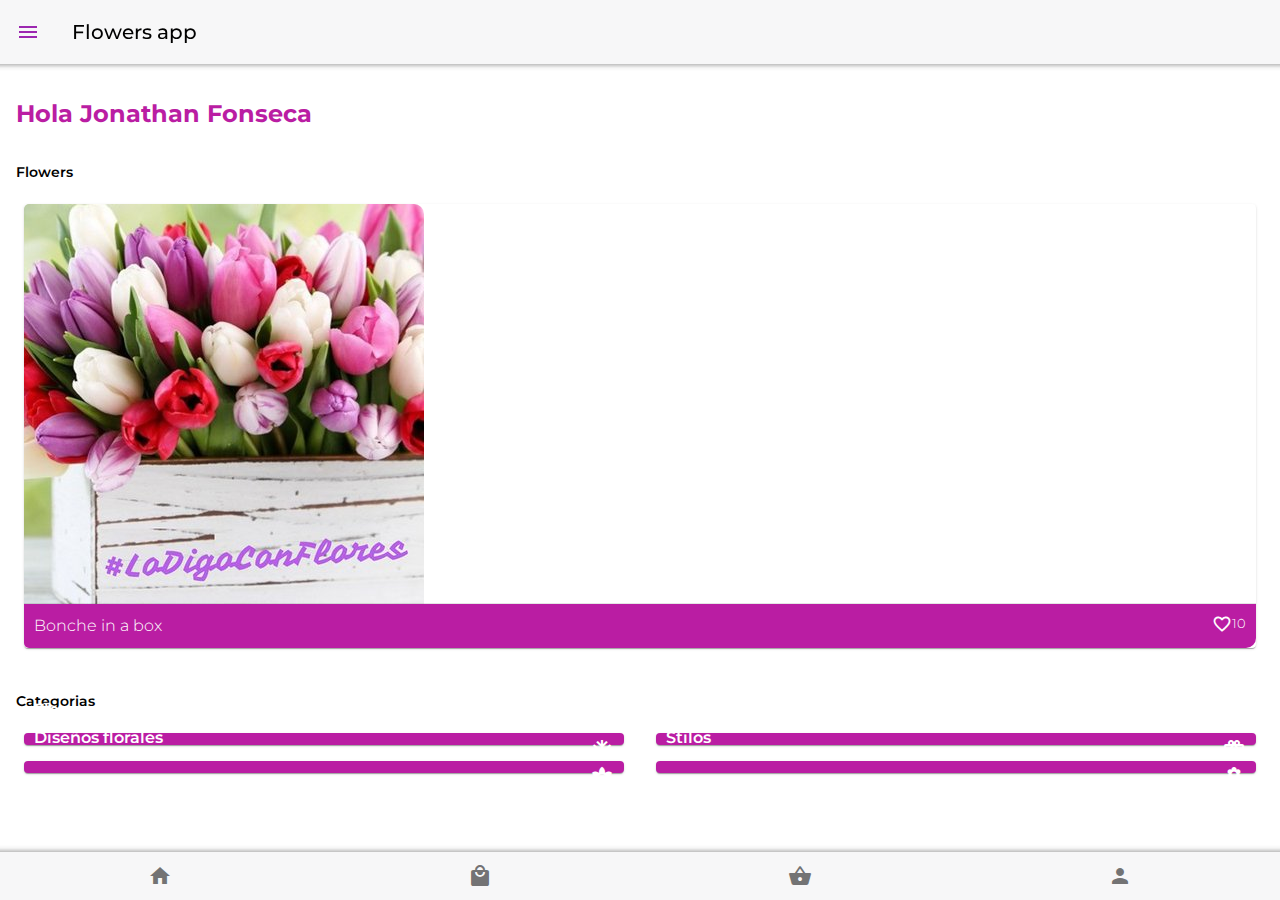
<file: index.html>
<!doctype html>
<html>
<head>
<meta charset="utf-8">
<meta name="viewport" content="width=device-width, initial-scale=1.0">
<title>App Frimework 7</title>
<link href="css/framework7.min.css" rel="stylesheet">
<link href="css/framework7.bundle.min.css" rel="stylesheet">
<link href="https://fonts.googleapis.com/icon?family=Material+Icons" rel="stylesheet">
<link href="css/style.css" rel="stylesheet">

</head>
<body class="color-theme-purple">	
	<div id="app">
      <!-- Your main view, should have "view-main" class -->
      <div class="view view-main view-init">
        <!-- Initial Page, "data-name" contains page name -->
        <section data-name="home" class="page">
			
			<section class="panel panel-left panel-cover">
				<div class="block">
					<div class="row">						
					<article class="col-20">
						<img src="img/perfil.png" class="img-fluid img-perfil">	
					</article>						
					<article class="col-80">
						<b>Jonathan Fonseca</b><br>
						<span class="letra-blanco">fonsecajonathan100@gmail.com</span>						
					</article>					
					</div>				
				</div>				
				<div class="list">
					<ul class="list-menu">
						<li>
  							<a href="#" class="item-link item-content panel-close">
  							  <div class="item-media">
								<span class="material-icons">home</span>
								</div>
  							  <div class="item-inner">
								Inicio
								</div>
 							 </a>
						</li>
						<li>
  							<a href="/perfil/" class="item-link item-content panel-close">
  							  <div class="item-media">
								<span class="material-icons">account_circle</span>
								</div>
  							  <div class="item-inner">
								Perfil
								</div>
 							 </a>
						</li>
						<li>
  							<a href="/about/" class="item-link item-content panel-close">
  							  <div class="item-media">
								<span class="material-icons">list</span>
								</div>
  							  <div class="item-inner">
								Categorias
								</div>
 							 </a>
						</li><li>
  							<a href="/about2/" class="item-link item-content panel-close">
  							  <div class="item-media">
								<span class="material-icons">local_offer</span>
								</div>
  							  <div class="item-inner">
								Promociones
								</div>
 							 </a>
						</li>
						<li>
  							<a href="#" class="item-link item-content panel-close">
  							  <div class="item-media">
								<span class="material-icons">shopping_basket</span>
								</div>
  							  <div class="item-inner">
								Ordenes
								</div>
 							 </a>
						</li>						
						<li>
  							<a href="#" class="item-link item-content panel-close">
  							  <div class="item-media">
								<span class="material-icons">exit_to_app</span>
								</div>
  							  <div class="item-inner">
								Salir
								</div>
 							 </a>
						</li>					
					</ul>				
				</div>			
			</section>
          <!-- Top Navbar -->
          <nav class="navbar">
            <div class="navbar-bg"></div>
            <div class="navbar-inner">
				<div class="left">
					<a href="#" class="link panel-open" data-panel="left"><span class="material-icons">menu</span></a>
				</div>
              <div class="title">Flowers app</div>
            </div>
          </nav>
          <!-- Scrollable page content -->
          <article class="page-content">
			  <div class="block saludo">
			  	<h2><span id="nombre">Hola Jonathan Fonseca</span></h2>
			  </div>			  
			  <h2 class="block-title">Flowers</h2>
			  <div class="block">				  
				  <div class="swiper-container swiper-init">
					  <div class="swiper-wrapper">
						  <div class="swiper-slide">
						  	<article class="card card-food">
					 			 <div class="card-header">
					  				<img src="img/q4WzS76y_400x400.jpg" class="img-fluid">
					  			</div>
					 			 <div class="card-content">
					  				<div class="row">
						  				<article class="col">
										Bonche in a box
										</article>
										<article class="col text-align-right">
											<i class="material-icons">favorite_border</i> 10
										</article>
						 			 </div>
					  			</div>				  
				 			 </article>
						  </div>
						  <div class="swiper-slide">
						  	<article class="card card-food">
					 			 <div class="card-header">
					  				<img src="img/floristeria.jpg" class="img-fluid">
					  			</div>
					 			 <div class="card-content">
					  				<div class="row">
						  				<article class="col">
										Floristeria
										</article>
										<article class="col text-align-right">
											<i class="material-icons">favorite_border</i> 23
										</article>
						 			 </div>
					  			</div>				  
				 			 </article>
						  </div>
					  </div>				  
				  </div>			  
			  </div><!--Block Comdias Favoritas -->			  
			  <h2 class="block-title">Categorias</h2>			  
			  <div class="block categorias">
			  		<div class="row">
						<article class="col-50">
							<div class="card">
								<div class="card-content">
									<div class="derecha">
									<span class="material-icons">ac_unit</span>
									</div>
									<h3>Flores</h3>									
								</div>							
							</div>						
						</article>
						<article class="col-50">
							<a href="/bonche/">
								<div class="card">									
									<div class="card-content">
										<div class="derecha">
										<span class="material-icons">card_giftcard</span>
										</div>
										<h3>Arreglos florales</h3>										
									</div>
								</div>	
									</a>					
						</article>				  
				  </div>
				  <div class="row">
						<article class="col-50">
							<div class="card">
								<div class="card-content">
									<div class="derecha">
									<span class="material-icons">filter_vintage</span>
									</div>
									<h3>Diseños florales</h3>									
								</div>							
							</div>						
						</article>
						<article class="col-50">
							<div class="card">
								<div class="card-content">
									<div class="derecha">
									<span class="material-icons">local_florist</span>
									</div>
									<h3>Stilos</h3>					
								</div>							
							</div>							
						</article>				  
				  </div>
			  </div><!-- -->		  
				</article>	
			</section>		  
		  <div class="toolbar tabbar toolbar-bottom">
						<div class="toolbar-inner">
						  <a href="/home/" class="link"><span class="material-icons">home</span></a>
							<a href="#" class="link"><span class="material-icons">local_mall</span></a>
							<a href="#" class="link"><span class="material-icons">shopping_basket</span></a>
							<a href="/perfil/" class="link"><span class="material-icons">person</span></a>					  
						</div>
					  </div>	 
	
		</div>
		
	</div>	
	<script src="js/framework7.min.js"></script>
	<script src="js/framework7.bundle.min.js"></script>
	<script src="js/my-app.js"></script>
	
</body>
</html>
</file>
<file: css/style.css>
@import url('https://fonts.googleapis.com/css2?family=Montserrat:wght@300;500;700&display=swap');
body{
	font-family: 'Montserrat', sans-serif;
	font-weight: 300;
}

:root{
	--verde:#0f9e5c;
	--fondo-panel:#0068ff;
	--icon-menu:#fff;
	--text-menu:#fff;
	--bg-menu:#0068ff;
	--f7-list-border-color: none;
	--azul:#0068ff;
	--gris:#b0b6c2;
	--carbon:#3b3c40;
}

.panel-left{
	background-color: #BA1DA3 !important;
	color: #fff;
}

.letra-verde{
	color: var(--verde);
}
.letra-blanco{
	color: #fff;
}

.list-menu{
	background-color: #BA1DA3 !important;
	font-size: 14px;
}

.list-menu .item-media span{
	color: var(--icon-menu);
}

.list-menu .item-inner{
	color: var(--text-menu);
}

.list-menu{
	background-color: #BA1DA3 !important;
}

.list-menu .item-inner::before{
	color: rgba(255,255,255,0.50) !important;
}

.list-menu .item-inner::after{
	background-color: transparent !important;
}

h1,h2,h3,h4{
	margin: 2px 0;
}

.saludo{
	color: #BA1DA3;
}

.saludo h2{
	font-size: 24px;
}

.saludo h3{
	font-weight: 500;
}

.block-title{
	color: #000000;
	font-weight: 600;
}
.img-fluid{
	max-width: 100%;
}
.card-food .card-header{
	padding: 0;
}
.card-food .card-header img{
	border-top-left-radius: 5px;
	border-top-right-radius: 10px;
}
.card-food .card-content{
	background-color:#BA1DA3;
	color: #fff;
	padding: 10px;
	border-bottom-left-radius: 5px;
	border-bottom-right-radius: 10px;
	font-size: 16px;
}
.card-food .card-content article:last-child{
	justify-content: flex-end;
	display: flex;
	font-size: 13px;
}
.card-food .card-content i{
	font-size: 20px;
}
.categorias .card{
	background-color: #BA1DA3;
	color: #fff;
	padding: 5px 10px;
}
.categorias .card-content img{
	width: 40px;
}
.derecha{
	text-align: right;
}
.categorias h3{
	margin-top: -12%;
	font-size: 16px;
	font-weight: 600;
}
.img-perfil{
	border-radius: 100%;
}

.bg-azul{
	background-color: #BA1DA3;
	color: #fff;
	padding: 45px 0;
}

.bg-azul .block{
	margin-top: 0;
}

.perfil-contador .card-content{
	padding: 40px 20px;
	text-align: center;
}

.perfil-contador .card{
	margin-top: -25%;
	box-shadow: 0px 0px 10px 0px #ccc;
}

.perfil-contador h4{
	font-size: 24px;
}

.list-perfil .item-header{
	color: #666;
	font-size: 15px;
}

.list-perfil .item-title{
	color: #000;
	font-weight: 500;
	font-size: 20px;
}

.bg-carnes{
	background-image: url("../img/Rosas.jpg");
	background-size: cover;
	background-position: top center;
	padding: 20% 0 1%;
}

.bg-carnes h2{
	color: #fff;
	text-align: center;
	font-size: 26px;
	font-weight: 700;
}

.bg-carnes .block{
	margin-top: 0;
}

.lista-productos .item-media img{
	width: 80px;
}


.info-producto .popup-close{
	position: absolute;
	top: 10px;
	right: 10px;
	color: #aaa;
}

.info-producto .titulo{
	font-size: 22px;
	margin-top: 15px;
}

.info-producto .info{
	color: #aaa;
}

.info-producto .precio{
	color: #000000;
	font-size: 16px;
}
</file>
<file: css/framework7.min.css>
/**
 * Framework7 5.7.6
 * Full featured mobile HTML framework for building iOS & Android apps
 * https://framework7.io/
 *
 * Copyright 2014-2020 Vladimir Kharlampidi
 *
 * Released under the MIT License
 *
 * Released on: June 1, 2020
 */

:root{--f7-theme-color:#007aff;--f7-theme-color-rgb:0,122,255;--f7-theme-color-shade:#0066d6;--f7-theme-color-tint:#298fff;--f7-safe-area-left:0px;--f7-safe-area-right:0px;--f7-safe-area-top:0px;--f7-safe-area-bottom:0px;--f7-safe-area-outer-left:0px;--f7-safe-area-outer-right:0px;--f7-device-pixel-ratio:1}@supports (left:env(safe-area-inset-left)){:root{--f7-safe-area-top:env(safe-area-inset-top);--f7-safe-area-bottom:env(safe-area-inset-bottom)}:root .ios-edges,:root .ios-left-edge,:root .panel-left,:root .popup,:root .safe-area-left,:root .safe-areas,:root .sheet-modal{--f7-safe-area-left:env(safe-area-inset-left);--f7-safe-area-outer-left:env(safe-area-inset-left)}:root .ios-edges,:root .ios-right-edge,:root .panel-right,:root .popup,:root .safe-area-right,:root .safe-areas,:root .sheet-modal{--f7-safe-area-right:env(safe-area-inset-right);--f7-safe-area-outer-right:env(safe-area-inset-right)}:root .no-ios-edges,:root .no-ios-left-edge,:root .no-safe-area-left,:root .no-safe-areas{--f7-safe-area-left:0px;--f7-safe-area-outer-left:0px}:root .no-ios-edges,:root .no-ios-right-edge,:root .no-safe-area-right,:root .no-safe-areas{--f7-safe-area-right:0px;--f7-safe-area-outer-right:0px}}@media (-webkit-min-device-pixel-ratio:2),(min-resolution:2dppx){:root{--f7-device-pixel-ratio:2}}@media (-webkit-min-device-pixel-ratio:3),(min-resolution:3dppx){:root{--f7-device-pixel-ratio:3}}:root{--f7-font-size:14px;--f7-bars-bg-image:none;--f7-bars-translucent-opacity:0.8;--f7-bars-translucent-blur:20px;--f7-bars-shadow-bottom-image:linear-gradient(to bottom, rgba(0, 0, 0, 0.25) 0%, rgba(0, 0, 0, 0.08) 40%, rgba(0, 0, 0, 0.04) 50%, rgba(0, 0, 0, 0) 90%, rgba(0, 0, 0, 0) 100%);--f7-bars-shadow-top-image:linear-gradient(to top, rgba(0, 0, 0, 0.25) 0%, rgba(0, 0, 0, 0.08) 40%, rgba(0, 0, 0, 0.04) 50%, rgba(0, 0, 0, 0) 90%, rgba(0, 0, 0, 0) 100%);--f7-bars-text-color:#000;--f7-bars-bg-color:#f7f7f8;--f7-bars-bg-color-rgb:247,247,248}:root .theme-dark,:root.theme-dark{--f7-bars-text-color:#fff}.ios{--f7-font-family:-apple-system,SF Pro Text,SF UI Text,system-ui,Helvetica Neue,Helvetica,Arial,sans-serif;--f7-line-height:1.4;--f7-text-color:#000;--f7-bars-border-color:rgba(0, 0, 0, 0.25)}.ios .theme-dark,.ios.theme-dark{--f7-text-color:#fff;--f7-bars-bg-color:#121212;--f7-bars-bg-color-rgb:22,22,22;--f7-bars-border-color:rgba(255, 255, 255, 0.16)}.md{--f7-font-family:Roboto,system-ui,Noto,Helvetica,Arial,sans-serif;--f7-line-height:1.5;--f7-bars-border-color:transparent;--f7-text-color:#212121}.md .theme-dark,.md.theme-dark{--f7-text-color:rgba(255, 255, 255, 0.87);--f7-bars-bg-color:#202020}.aurora{--f7-font-family:-apple-system,system-ui,Helvetica,Arial,sans-serif;--f7-line-height:1.5;--f7-text-color:#000;--f7-bars-border-color:rgba(0, 0, 0, 0.2)}.aurora .theme-dark,.aurora.theme-dark{--f7-text-color:#fff;--f7-bars-bg-color:#202020;--f7-bars-border-color:rgba(255, 255, 255, 0.1)}.text-color-primary{--f7-theme-color-text-color:var(--f7-theme-color)}.bg-color-primary{--f7-theme-color-bg-color:var(--f7-theme-color)}.border-color-primary{--f7-theme-color-border-color:var(--f7-theme-color)}.ripple-color-primary{--f7-theme-color-ripple-color:rgba(var(--f7-theme-color-rgb), 0.3)}:root{--f7-color-red:#ff3b30;--f7-color-red-rgb:255,59,48;--f7-color-red-shade:#ff1407;--f7-color-red-tint:#ff6259;--f7-color-green:#4cd964;--f7-color-green-rgb:76,217,100;--f7-color-green-shade:#2cd048;--f7-color-green-tint:#6ee081;--f7-color-blue:#2196f3;--f7-color-blue-rgb:33,150,243;--f7-color-blue-shade:#0c82df;--f7-color-blue-tint:#48a8f5;--f7-color-pink:#ff2d55;--f7-color-pink-rgb:255,45,85;--f7-color-pink-shade:#ff0434;--f7-color-pink-tint:#ff5676;--f7-color-yellow:#ffcc00;--f7-color-yellow-rgb:255,204,0;--f7-color-yellow-shade:#d6ab00;--f7-color-yellow-tint:#ffd429;--f7-color-orange:#ff9500;--f7-color-orange-rgb:255,149,0;--f7-color-orange-shade:#d67d00;--f7-color-orange-tint:#ffa629;--f7-color-purple:#9c27b0;--f7-color-purple-rgb:156,39,176;--f7-color-purple-shade:#7e208f;--f7-color-purple-tint:#b92fd1;--f7-color-deeppurple:#673ab7;--f7-color-deeppurple-rgb:103,58,183;--f7-color-deeppurple-shade:#563098;--f7-color-deeppurple-tint:#7c52c8;--f7-color-lightblue:#5ac8fa;--f7-color-lightblue-rgb:90,200,250;--f7-color-lightblue-shade:#32bbf9;--f7-color-lightblue-tint:#82d5fb;--f7-color-teal:#009688;--f7-color-teal-rgb:0,150,136;--f7-color-teal-shade:#006d63;--f7-color-teal-tint:#00bfad;--f7-color-lime:#cddc39;--f7-color-lime-rgb:205,220,57;--f7-color-lime-shade:#bac923;--f7-color-lime-tint:#d6e25c;--f7-color-deeporange:#ff6b22;--f7-color-deeporange-rgb:255,107,34;--f7-color-deeporange-shade:#f85200;--f7-color-deeporange-tint:#ff864b;--f7-color-gray:#8e8e93;--f7-color-gray-rgb:142,142,147;--f7-color-gray-shade:#79797f;--f7-color-gray-tint:#a3a3a7;--f7-color-white:#ffffff;--f7-color-white-rgb:255,255,255;--f7-color-white-shade:#ebebeb;--f7-color-white-tint:#ffffff;--f7-color-black:#000000;--f7-color-black-rgb:0,0,0;--f7-color-black-shade:#000000;--f7-color-black-tint:#141414}.color-theme-red{--f7-theme-color:#ff3b30;--f7-theme-color-rgb:255,59,48;--f7-theme-color-shade:#ff1407;--f7-theme-color-tint:#ff6259}.color-theme-green{--f7-theme-color:#4cd964;--f7-theme-color-rgb:76,217,100;--f7-theme-color-shade:#2cd048;--f7-theme-color-tint:#6ee081}.color-theme-blue{--f7-theme-color:#2196f3;--f7-theme-color-rgb:33,150,243;--f7-theme-color-shade:#0c82df;--f7-theme-color-tint:#48a8f5}.color-theme-pink{--f7-theme-color:#ff2d55;--f7-theme-color-rgb:255,45,85;--f7-theme-color-shade:#ff0434;--f7-theme-color-tint:#ff5676}.color-theme-yellow{--f7-theme-color:#ffcc00;--f7-theme-color-rgb:255,204,0;--f7-theme-color-shade:#d6ab00;--f7-theme-color-tint:#ffd429}.color-theme-orange{--f7-theme-color:#ff9500;--f7-theme-color-rgb:255,149,0;--f7-theme-color-shade:#d67d00;--f7-theme-color-tint:#ffa629}.color-theme-purple{--f7-theme-color:#9c27b0;--f7-theme-color-rgb:156,39,176;--f7-theme-color-shade:#7e208f;--f7-theme-color-tint:#b92fd1}.color-theme-deeppurple{--f7-theme-color:#673ab7;--f7-theme-color-rgb:103,58,183;--f7-theme-color-shade:#563098;--f7-theme-color-tint:#7c52c8}.color-theme-lightblue{--f7-theme-color:#5ac8fa;--f7-theme-color-rgb:90,200,250;--f7-theme-color-shade:#32bbf9;--f7-theme-color-tint:#82d5fb}.color-theme-teal{--f7-theme-color:#009688;--f7-theme-color-rgb:0,150,136;--f7-theme-color-shade:#006d63;--f7-theme-color-tint:#00bfad}.color-theme-lime{--f7-theme-color:#cddc39;--f7-theme-color-rgb:205,220,57;--f7-theme-color-shade:#bac923;--f7-theme-color-tint:#d6e25c}.color-theme-deeporange{--f7-theme-color:#ff6b22;--f7-theme-color-rgb:255,107,34;--f7-theme-color-shade:#f85200;--f7-theme-color-tint:#ff864b}.color-theme-gray{--f7-theme-color:#8e8e93;--f7-theme-color-rgb:142,142,147;--f7-theme-color-shade:#79797f;--f7-theme-color-tint:#a3a3a7}.color-theme-white{--f7-theme-color:#ffffff;--f7-theme-color-rgb:255,255,255;--f7-theme-color-shade:#ebebeb;--f7-theme-color-tint:#ffffff}.color-theme-black{--f7-theme-color:#000000;--f7-theme-color-rgb:0,0,0;--f7-theme-color-shade:#000000;--f7-theme-color-tint:#141414}.color-red{--f7-theme-color:#ff3b30;--f7-theme-color-rgb:255,59,48;--f7-theme-color-shade:#ff1407;--f7-theme-color-tint:#ff6259}.text-color-red{--f7-theme-color-text-color:#ff3b30}.bg-color-red{--f7-theme-color-bg-color:#ff3b30}.border-color-red{--f7-theme-color-border-color:#ff3b30}.ripple-color-red,.ripple-red{--f7-theme-color-ripple-color:rgba(255, 59, 48, 0.3)}.color-green{--f7-theme-color:#4cd964;--f7-theme-color-rgb:76,217,100;--f7-theme-color-shade:#2cd048;--f7-theme-color-tint:#6ee081}.text-color-green{--f7-theme-color-text-color:#4cd964}.bg-color-green{--f7-theme-color-bg-color:#4cd964}.border-color-green{--f7-theme-color-border-color:#4cd964}.ripple-color-green,.ripple-green{--f7-theme-color-ripple-color:rgba(76, 217, 100, 0.3)}.color-blue{--f7-theme-color:#2196f3;--f7-theme-color-rgb:33,150,243;--f7-theme-color-shade:#0c82df;--f7-theme-color-tint:#48a8f5}.text-color-blue{--f7-theme-color-text-color:#2196f3}.bg-color-blue{--f7-theme-color-bg-color:#2196f3}.border-color-blue{--f7-theme-color-border-color:#2196f3}.ripple-blue,.ripple-color-blue{--f7-theme-color-ripple-color:rgba(33, 150, 243, 0.3)}.color-pink{--f7-theme-color:#ff2d55;--f7-theme-color-rgb:255,45,85;--f7-theme-color-shade:#ff0434;--f7-theme-color-tint:#ff5676}.text-color-pink{--f7-theme-color-text-color:#ff2d55}.bg-color-pink{--f7-theme-color-bg-color:#ff2d55}.border-color-pink{--f7-theme-color-border-color:#ff2d55}.ripple-color-pink,.ripple-pink{--f7-theme-color-ripple-color:rgba(255, 45, 85, 0.3)}.color-yellow{--f7-theme-color:#ffcc00;--f7-theme-color-rgb:255,204,0;--f7-theme-color-shade:#d6ab00;--f7-theme-color-tint:#ffd429}.text-color-yellow{--f7-theme-color-text-color:#ffcc00}.bg-color-yellow{--f7-theme-color-bg-color:#ffcc00}.border-color-yellow{--f7-theme-color-border-color:#ffcc00}.ripple-color-yellow,.ripple-yellow{--f7-theme-color-ripple-color:rgba(255, 204, 0, 0.3)}.color-orange{--f7-theme-color:#ff9500;--f7-theme-color-rgb:255,149,0;--f7-theme-color-shade:#d67d00;--f7-theme-color-tint:#ffa629}.text-color-orange{--f7-theme-color-text-color:#ff9500}.bg-color-orange{--f7-theme-color-bg-color:#ff9500}.border-color-orange{--f7-theme-color-border-color:#ff9500}.ripple-color-orange,.ripple-orange{--f7-theme-color-ripple-color:rgba(255, 149, 0, 0.3)}.color-purple{--f7-theme-color:#9c27b0;--f7-theme-color-rgb:156,39,176;--f7-theme-color-shade:#7e208f;--f7-theme-color-tint:#b92fd1}.text-color-purple{--f7-theme-color-text-color:#9c27b0}.bg-color-purple{--f7-theme-color-bg-color:#9c27b0}.border-color-purple{--f7-theme-color-border-color:#9c27b0}.ripple-color-purple,.ripple-purple{--f7-theme-color-ripple-color:rgba(156, 39, 176, 0.3)}.color-deeppurple{--f7-theme-color:#673ab7;--f7-theme-color-rgb:103,58,183;--f7-theme-color-shade:#563098;--f7-theme-color-tint:#7c52c8}.text-color-deeppurple{--f7-theme-color-text-color:#673ab7}.bg-color-deeppurple{--f7-theme-color-bg-color:#673ab7}.border-color-deeppurple{--f7-theme-color-border-color:#673ab7}.ripple-color-deeppurple,.ripple-deeppurple{--f7-theme-color-ripple-color:rgba(103, 58, 183, 0.3)}.color-lightblue{--f7-theme-color:#5ac8fa;--f7-theme-color-rgb:90,200,250;--f7-theme-color-shade:#32bbf9;--f7-theme-color-tint:#82d5fb}.text-color-lightblue{--f7-theme-color-text-color:#5ac8fa}.bg-color-lightblue{--f7-theme-color-bg-color:#5ac8fa}.border-color-lightblue{--f7-theme-color-border-color:#5ac8fa}.ripple-color-lightblue,.ripple-lightblue{--f7-theme-color-ripple-color:rgba(90, 200, 250, 0.3)}.color-teal{--f7-theme-color:#009688;--f7-theme-color-rgb:0,150,136;--f7-theme-color-shade:#006d63;--f7-theme-color-tint:#00bfad}.text-color-teal{--f7-theme-color-text-color:#009688}.bg-color-teal{--f7-theme-color-bg-color:#009688}.border-color-teal{--f7-theme-color-border-color:#009688}.ripple-color-teal,.ripple-teal{--f7-theme-color-ripple-color:rgba(0, 150, 136, 0.3)}.color-lime{--f7-theme-color:#cddc39;--f7-theme-color-rgb:205,220,57;--f7-theme-color-shade:#bac923;--f7-theme-color-tint:#d6e25c}.text-color-lime{--f7-theme-color-text-color:#cddc39}.bg-color-lime{--f7-theme-color-bg-color:#cddc39}.border-color-lime{--f7-theme-color-border-color:#cddc39}.ripple-color-lime,.ripple-lime{--f7-theme-color-ripple-color:rgba(205, 220, 57, 0.3)}.color-deeporange{--f7-theme-color:#ff6b22;--f7-theme-color-rgb:255,107,34;--f7-theme-color-shade:#f85200;--f7-theme-color-tint:#ff864b}.text-color-deeporange{--f7-theme-color-text-color:#ff6b22}.bg-color-deeporange{--f7-theme-color-bg-color:#ff6b22}.border-color-deeporange{--f7-theme-color-border-color:#ff6b22}.ripple-color-deeporange,.ripple-deeporange{--f7-theme-color-ripple-color:rgba(255, 107, 34, 0.3)}.color-gray{--f7-theme-color:#8e8e93;--f7-theme-color-rgb:142,142,147;--f7-theme-color-shade:#79797f;--f7-theme-color-tint:#a3a3a7}.text-color-gray{--f7-theme-color-text-color:#8e8e93}.bg-color-gray{--f7-theme-color-bg-color:#8e8e93}.border-color-gray{--f7-theme-color-border-color:#8e8e93}.ripple-color-gray,.ripple-gray{--f7-theme-color-ripple-color:rgba(142, 142, 147, 0.3)}.color-white{--f7-theme-color:#ffffff;--f7-theme-color-rgb:255,255,255;--f7-theme-color-shade:#ebebeb;--f7-theme-color-tint:#ffffff}.text-color-white{--f7-theme-color-text-color:#ffffff}.bg-color-white{--f7-theme-color-bg-color:#ffffff}.border-color-white{--f7-theme-color-border-color:#ffffff}.ripple-color-white,.ripple-white{--f7-theme-color-ripple-color:rgba(255, 255, 255, 0.3)}.color-black{--f7-theme-color:#000000;--f7-theme-color-rgb:0,0,0;--f7-theme-color-shade:#000000;--f7-theme-color-tint:#141414}.text-color-black{--f7-theme-color-text-color:#000000}.bg-color-black{--f7-theme-color-bg-color:#000000}.border-color-black{--f7-theme-color-border-color:#000000}.ripple-black,.ripple-color-black{--f7-theme-color-ripple-color:rgba(0, 0, 0, 0.3)}@font-face{font-family:framework7-core-icons;src:url("data:application/font-woff;charset=utf-8;base64, [base64]//[base64]/DZfGbiZGEDgZk2iIYz+/+NfL0sa02cgl4MBLA0AJsoLsnjaY2BkYGD6/K+XQY8l7f8PBgaWNAagCArwBACRVQXFeNpjYGRgYPBkkGZgYQABJiBmZACJOTDogQQADdEA3AB42mNgYfzCOIGBlYGB0YcxjYGBwR1Kf2WQZGhhYGBiYGVmgAFGBiQQkOaawtDAoMBQxXjg/wEGPabPjMUwNYwHwEoUGMQAQ7UMZAAAeNpj2M0gyAACqxgGNWAMAGIdID4A5OwD0rOA+BBI7P9PhuNAMSBmSYOK+wKxExCfBWIJoNzZ/z8Y3YBsF6g4kM2UBpFjBNJMb/7/Z9gNZBtDzGY6CzGHCcQHigMA2dAWtwAAAHjaY2BgYGaAYBkGRgYQiAHyGMF8FgYHIM3DwMHABGQrMOgyWDLEM1T9/w8UBfEMgLzE////P/5//f/V/xv+r4eaAAeMbAxwIUYmIMHEgKYAYjUcsDAwsLKxc3BycfPw8jEQA/[base64]/AQWBEYEZgR4BIoEsgTIBOIFAnja7VXBTyNVGP++Ke106XamnbYztYeVlukMRmWl03ZwLdAIeCCKZgOKXBY2m15Es8S03lpuSzaSGsOGQPZGoomegI0mmwjVC5uNdZPGgzGc8MDG4ImLmyxTvzfTKmX/A7PJe/O995vXN7/3+37fK3AQBIB1nAYX8NC/hXA5t813wV+pLY/7ILft4mgIWy4Guxm8zXvwaW4bGW4EjaBuBHuDy58VCjhtfRtEg3ZDajW70yg4wMbPsefY/x7jzmAuQl/nbBi6qF/A93CWKkyECCgAUsITllPZtJaSw56ElnabuoiKqX8zlctN5e4uTEwsTOCo/6YgLAqLmM9NDQ1NvT/B4CfCTT8DHQ7NH9Ggj0gAyYTIsZ1GUNfS2dSLKKOOiH/4emTf3p5PjvsOxW2OO/TJPb7dPYYeig7n5hHW8Cu6B16gXRRez+ie3gTbQ46EeSXBWBJbzC9pS3z/yPj8/O3rffx3c2Njc6MrS1olwvfN356fHx/u50fnRkfnbF6gwS6d1w0Q4mlLc7dUUjc2MGsHaHE/wQ1cAS99NRJnixQeN6wHVbVeV6u/p53YWgt+/AlvsP1MVFA3qyiqVr2qTrciYPMJafEyaUH3mZkdQaIfJkmZvJdRcyOdnM68u8vOfyg+Qtch04TmjhLsG2HYdzibREY39zfVSkX9np7lZOf7DFFV+NbrZLmi2jpaK10F7gR8LL9JnRYoJmXU1LkelQtIak+XFOC4/H52v93esH6xTtfW0IUpdK2t/blvtl+ZTw/+ha1TtuxZzZhgdP+auMF0Mr6osYCDJGBbszy+g3nw0EThB2g1vqQeLKqEUeh921mzgG+iBgEaMblsrWz3mFlMC/wyL1MXZG+x6EVNYBOGCXyxyNtnhlms0+/ZfwcMYTzizsQjWLcMrJ8Yxrph2JxrGKW8kG5JZLpitAnRx4+jNScQj+bf8CH8iq+CAECZU2QRBSQmZlaZmOsOBLo/doc8V/yCePHzL8Vun/i1F/m8eNEvOGe4hm8RB+Y1chGvb9qJQc0O4HgcZByj3Pmp+oCSd8bhnpa/j2dCM+pr5uTkJ5NbM8PDM8NLH4RmLtFs0hy4MsKQTr2Yw6jIbHvxrPA6xJKFtbZUpRJhnTxJBPKGw/[base64]/E60zfrePG/Qr7fab/+gHfZG6YekB03Or8fp/tQsz1vW95E49EN6eoPGLbD+buJ3To63UhqsYizFEqlll+as1yd0+AC8wvlwmDJ6E2EzlR1Y/VOo3FndbWcLVOrsOcr2NdoWL818G7FLJfNiv08X7f2N+OZuF5n9Wo9wMEqrrBh2q5bF+PHGcSP1RTlJphxqop1zjitO52USS/Z7bxuAceWrJadPwMy5C2ev+V1rIhXn9HtH4d0614AAAB42q2QvU7DMBSFj9u0EgyIgewe26qJnA79G6nUpQtiyB5S01ht4sqNVFW8DBsbIxtPwcLEzltw7RqJoQNDI135y/G59rkGcIVXMBy/Du49M4R48dzAJT48N5GwW88BQvbsuYVr9um5jbARkpMFF/R357osM/Tw5LmBG7x7buIBX54D9FjtuQXO3jy3Sf/GDBpbHGCgsEKBGpwy5+jSOoBAggn6xCk2yLAkV0llSFmQOyOyeklnKLeLmd4ejFoVNe/kXT4QyaTP0022VKUyfFFkZpOVW7Uk5yM121aJPYUwWGOEiK62LImU4wo7spqslHtt1qMo10ZGKtcVySe9fw1zJ9ZuNTSfdFPFNBfHlOr/EY7+BENSx1S/b4O5ruq5NivJB7HgU34yKunJMBpH9jnOMXhKPkP7yvk4ZbFpYrfa2ZBKs1O64kIksRCCn+HSH1E3hiEAeNptkAlPwkAUhGfAAxAsyCV4/hbjfd+3aWq7SiN0yXY5/rzRhVKhiZs06b5v3rzZhxTG5+cbxH/nyHxECmkUUUYFVdRQxyoaaGIN69jBLvawjwMcGu0xTnCKM5zjApe4wjVucIs73OMBj3jCM17wijemmOYc57nARWaYZY5LzLPAZVosssQVlllhlTXWucoGm1zjOje4yS1u50LhKLdl+zIsuS3RVzKwlf/Z0qNKdgI7nhWztvjQ5l5wlJKD+LZkqPv1Lofmv5hQGpNCwjY/i2uB1P6H7zraNxW3LUMx6rAi83eptewYy6xyPF+OSDnu9uQgsJ2ekspZDKUahwgHflcoOxBDbf0FijS5uK/XLUzeFIHSFEwq+dkRlifaQgtbyV7gzczoKtHPTphZRlcrO8o8m3G8gKlplMcIisk9m5UlphjFcmQW88z4haZeSXZG3r8TK74rAAAAAAAB//8AAnjaY2BkYGDgAWIZIGYCQmYGTQZGBi0GDyCbBSzGAAANdgDVAHjadVJJTgJBFH1FdwKOIKB0lEEGwSDOs+KsaDyDGzYaE+LCEA/gwjMY4zlcegbjEYwLb4HvVwM9hXS6q/q9V/+/+v9DARhGFjWoVrP9gAhMIuh0IIxq3d81icH+I2fqNQJl/[base64]/UZceHZ7hW6KTKyrlj2Rlr+r4OKve9ZDUlhzNZ23TWQ+yKiNM4dxmdt/APtJZExAB42mNgZGBg4GKQYzBhYMxJLMlj4GBgAYow/P/PAJJhLM6sSoWKfWCAAwDAjgbRAAB42mNgYGBkAIIbCZo5IPpmTaIhjAYAPREFnQAA") format("woff");font-weight:400;font-style:normal}@font-face{font-family:framework7-skeleton;src:url("data:application/font-woff;charset=utf-8;base64, d09GRgABAAAAAAYQAA0AAAAAEcQAAAAAAAAAAAAAAAAAAAAAAAAAAAAAAABGRlRNAAAF9AAAABkAAAAciVvoDU9TLzIAAAGcAAAASwAAAGBRtV1jY21hcAAAAfwAAAC8AAABamglddJjdnQgAAACuAAAAAQAAAAEABEBRGdhc3AAAAXsAAAACAAAAAj //wADZ2x5ZgAAA2wAAACUAAAJjHCzhiRoZWFkAAABMAAAAC4AAAA2ERr/HWhoZWEAAAFgAAAAGgAAACQC8ADFaG10eAAAAegAAAATAAAAtAMAABFsb2NhAAACvAAAAK4AAACuaNBmhG1heHAAAAF8AAAAHwAAACAAmgA5bmFtZQAABAAAAAFQAAACuLf6wytwb3N0AAAFUAAAAJkAAADOCKMIc3jaY2BkYGAA4lUx8ibx/DZfGbiZGEDgRu39AAT9/wAjA+MBIJeDASwNACBICpsAAHjaY2BkYGA88P8Agx6QAQSMYIQCWABQZgK3AAB42mNgZGBgCGPgYGBiAAEQycgAEnNg0AMJAAANJwDUAHjaY2BhZGCcwMDKwMDow5jGwMDgDqW/MkgytDAwMDGwcjLAACMDEghIc01haGBQYKhlPPD/AIMe4wEGB5gaxgNAHgNQjhEA6dgLvQB42mNkYBBkAAJGKB4KAAAOfQAVAHjaY2BgYGaAYBkGRgYQSAHyGMF8FgYPIM3HwMHAxMDGoMSgxWDNEMsQz1D7/z9QXIFBjUGHwRHIT/z////j/w/+3/9/6//N/[base64]/+tFmQ0BprGyMDw/wAjA+MBoJkMooKKgowMDkwM/[base64]/[base64]/z1beESuRi+pPYJ7vinlu11pGoZJT+cdwVEdBFJSbn7djzLql1/iBlBsidLlcBrG2B8MHlRqGSil51nPfEi6AO3jaXc5ZM4IBAEbhp9RF1FhCRbmyVNYskSXG0CaEQvaf2j/LN112bt6Zc/HOETZiOJAJJmSc15ENmxARFTNpSlzCtBmz5iTNW7AoJR08LFmWlbNi1Zp1G/IKijZt2bZj156SfQcOHSk7dqLi1JlzF6ouXbl241ZNXUNTy522ew8edTx59qKrF3S9edf34dOXbz9+/f0DgycTFgAAAAAAAAH//wACeNpjYGBgZACCGwmaOWC69n4AjAYARC0G1wAAAA==") format("woff");font-weight:300,400,500,600,700;font-style:normal,italic}.framework7-root,body,html{position:relative;height:100%;width:100%;overflow-x:hidden}body{margin:0;padding:0;width:100%;background:#fff;overflow:hidden;-webkit-text-size-adjust:100%;-webkit-font-smoothing:antialiased;font-family:var(--f7-font-family);font-size:var(--f7-font-size);line-height:var(--f7-line-height);color:var(--f7-text-color)}.theme-dark body,body.theme-dark{background:#000}.theme-dark{color:var(--f7-text-color)}.framework7-root{overflow:hidden;box-sizing:border-box}.framework7-initializing *,.framework7-initializing :after,.framework7-initializing :before{transition-duration:0s!important}.device-android,.device-ios{cursor:pointer}.device-ios{touch-action:manipulation}@media (width:1024px) and (height:691px) and (orientation:landscape){.framework7-root,body,html{height:671px}}@media (width:1024px) and (height:692px) and (orientation:landscape){.framework7-root,body,html{height:672px}}*{-webkit-tap-highlight-color:transparent;-webkit-touch-callout:none}a,input,select,textarea{outline:0}a{cursor:pointer;text-decoration:none;color:var(--f7-theme-color)}.item-link,.link{cursor:pointer}p{margin:1em 0}.disabled{opacity:.55!important;pointer-events:none!important}html.device-full-viewport,html.device-full-viewport body{height:100vh}.ios .aurora-only,.ios .if-aurora,.ios .if-md,.ios .if-not-ios,.ios .md-only,.ios .not-ios{display:none!important}@media (width:1024px) and (height:691px) and (orientation:landscape){.ios,.ios .framework7-root,.ios body{height:671px}}@media (width:1024px) and (height:692px) and (orientation:landscape){.ios,.ios .framework7-root,.ios body{height:672px}}.md .aurora-only,.md .if-aurora,.md .if-ios,.md .if-not-md,.md .ios-only,.md .not-md{display:none!important}.aurora .if-ios,.aurora .if-md,.aurora .if-not-aurora,.aurora .ios-only,.aurora .md-only,.aurora .not-aurora{display:none!important}.view,.views{position:relative;height:100%;z-index:5000;overflow:hidden;box-sizing:border-box}.framework7-root>.view,.framework7-root>.views{height:calc(100% - var(--f7-appbar-app-offset,0px))}.view-resize-handler{width:6px;height:100%;position:absolute;left:var(--f7-page-master-width);margin-left:-3px;top:0;cursor:col-resize;z-index:1000;display:none}.view-master-detail .view-resize-handler{display:block}:root{--f7-page-master-width:320px;--f7-page-master-border-color:rgba(0, 0, 0, 0.1);--f7-page-master-border-width:1px;--f7-page-swipeback-transition-duration:300ms;--f7-page-parallax-transition-duration:500ms;--f7-page-cover-transition-duration:450ms;--f7-page-dive-transition-duration:500ms;--f7-page-fade-transition-duration:500ms;--f7-page-flip-transition-duration:700ms;--f7-page-push-transition-duration:500ms}.ios{--f7-page-transition-duration:400ms;--f7-page-bg-color:#efeff4}.ios .theme-dark,.ios.theme-dark{--f7-page-bg-color:#000}.md{--f7-page-transition-duration:250ms;--f7-page-bg-color:#fff}.md .theme-dark,.md.theme-dark{--f7-page-bg-color:#121212}.aurora{--f7-page-transition-duration:400ms;--f7-page-bg-color:#f3f3f3}.aurora .theme-dark,.aurora.theme-dark{--f7-page-bg-color:#121212}.theme-dark{--f7-page-master-border-color:rgba(255, 255, 255, 0.1)}.pages{position:relative;width:100%;height:100%;overflow:hidden}.page{box-sizing:border-box;position:absolute;left:0;top:0;width:100%;height:100%;transform:none;background-color:var(--f7-page-bg-color);z-index:1}.page.stacked{display:none}.page-with-navbar-large-collapsed{--f7-navbar-large-collapse-progress:1}.page-previous{pointer-events:none}.page-content{overflow:auto;-webkit-overflow-scrolling:touch;box-sizing:border-box;height:100%;position:relative;z-index:1;padding-top:calc(var(--f7-page-navbar-offset,0px) + var(--f7-page-toolbar-top-offset,0px) + var(--f7-page-subnavbar-offset,0px) + var(--f7-page-searchbar-offset,0px) + var(--f7-page-content-extra-padding-top,0px));padding-bottom:calc(var(--f7-page-toolbar-bottom-offset,0px) + var(--f7-safe-area-bottom) + var(--f7-page-content-extra-padding-bottom,0px))}.page-transitioning,.page-transitioning .page-opacity-effect,.page-transitioning .page-shadow-effect{transition-duration:var(--f7-page-transition-duration)}.page-transitioning-swipeback,.page-transitioning-swipeback .page-opacity-effect,.page-transitioning-swipeback .page-shadow-effect{transition-duration:var(--f7-page-swipeback-transition-duration)}.router-transition-backward .page-current,.router-transition-backward .page-next,.router-transition-backward .page-previous:not(.stacked),.router-transition-forward .page-current,.router-transition-forward .page-next,.router-transition-forward .page-previous:not(.stacked){pointer-events:none}.page-shadow-effect{position:absolute;top:0;width:16px;bottom:0;z-index:-1;content:'';opacity:0;right:100%;background:linear-gradient(to right,rgba(0,0,0,0) 0%,rgba(0,0,0,0) 10%,rgba(0,0,0,.01) 50%,rgba(0,0,0,.2) 100%)}.page-opacity-effect{position:absolute;left:0;top:0;background:rgba(0,0,0,.1);width:100%;bottom:0;content:'';opacity:0;z-index:10000}.ios .page-previous{transform:translate3d(-20%,0,0)}.ios .page-next{transform:translate3d(100%,0,0)}.ios .page-previous .page-opacity-effect{opacity:1}.ios .page-previous:after{opacity:1}.ios .page-current .page-shadow-effect{opacity:1}.ios .router-transition-forward .page-next{animation:ios-page-next-to-current var(--f7-page-transition-duration) forwards}.ios .router-transition-forward .page-next:before{position:absolute;top:0;width:16px;bottom:0;z-index:-1;content:'';opacity:0;right:100%;background:linear-gradient(to right,rgba(0,0,0,0) 0%,rgba(0,0,0,0) 10%,rgba(0,0,0,.01) 50%,rgba(0,0,0,.2) 100%);animation:ios-page-element-fade-in var(--f7-page-transition-duration) forwards}.ios .router-transition-forward .page-current{animation:ios-page-current-to-previous var(--f7-page-transition-duration) forwards}.ios .router-transition-forward .page-current:after{position:absolute;left:0;top:0;background:rgba(0,0,0,.1);width:100%;bottom:0;content:'';opacity:0;z-index:10000;animation:ios-page-element-fade-in var(--f7-page-transition-duration) forwards}.ios .router-transition-backward .page-previous{animation:ios-page-previous-to-current var(--f7-page-transition-duration) forwards}.ios .router-transition-backward .page-previous:after{position:absolute;left:0;top:0;background:rgba(0,0,0,.1);width:100%;bottom:0;content:'';opacity:0;z-index:10000;animation:ios-page-element-fade-out var(--f7-page-transition-duration) forwards}.ios .router-transition-backward .page-current{animation:ios-page-current-to-next var(--f7-page-transition-duration) forwards}.ios .router-transition-backward .page-current:before{position:absolute;top:0;width:16px;bottom:0;z-index:-1;content:'';opacity:0;right:100%;background:linear-gradient(to right,rgba(0,0,0,0) 0%,rgba(0,0,0,0) 10%,rgba(0,0,0,.01) 50%,rgba(0,0,0,.2) 100%);animation:ios-page-element-fade-out var(--f7-page-transition-duration) forwards}@keyframes ios-page-next-to-current{from{transform:translate3d(100%,0,0)}to{transform:translate3d(0%,0,0)}}@keyframes ios-page-previous-to-current{from{transform:translate3d(-20%,0,0)}to{transform:translate3d(0%,0,0)}}@keyframes ios-page-current-to-previous{from{transform:translate3d(0,0,0)}to{transform:translate3d(-20%,0,0)}}@keyframes ios-page-current-to-next{from{transform:translate3d(0,0,0)}to{transform:translate3d(100%,0,0)}}@keyframes ios-page-element-fade-in{from{opacity:0}to{opacity:1}}@keyframes ios-page-element-fade-out{from{opacity:1}to{opacity:0}}.md .page-next{transform:translate3d(0,56px,0);opacity:0;pointer-events:none}.md .page-next.page-next-on-right{transform:translate3d(100%,0,0)}.md .router-transition-forward .page-next{animation:md-page-next-to-current var(--f7-page-transition-duration) forwards}.md .router-transition-forward .page-current{animation:none}.md .router-transition-backward .page-current{animation:md-page-current-to-next var(--f7-page-transition-duration) forwards}.md .router-transition-backward .page-previous{animation:none}@keyframes md-page-next-to-current{from{transform:translate3d(0,56px,0);opacity:0}to{transform:translate3d(0,0px,0);opacity:1}}@keyframes md-page-current-to-next{from{transform:translate3d(0,0,0);opacity:1}to{transform:translate3d(0,56px,0);opacity:0}}.aurora .page-next{pointer-events:none;transform:translate3d(100%,0px,0)}.aurora .page-next.page-next-on-right{transform:translate3d(100%,0,0)}.aurora .page-previous .page-opacity-effect{opacity:1}.aurora .page-previous:after{opacity:1}.aurora .router-transition-forward .page-next{animation:aurora-page-next-to-current var(--f7-page-transition-duration) forwards}.aurora .router-transition-forward .page-current{animation:none}.aurora .router-transition-forward .page-current:after{position:absolute;left:0;top:0;background:rgba(0,0,0,.1);width:100%;bottom:0;content:'';opacity:0;z-index:10000;animation:aurora-page-element-fade-in var(--f7-page-transition-duration) forwards}.aurora .router-transition-backward .page-current{animation:aurora-page-current-to-next var(--f7-page-transition-duration) forwards}.aurora .router-transition-backward .page-previous{animation:none}.aurora .router-transition-backward .page-previous:after{position:absolute;left:0;top:0;background:rgba(0,0,0,.1);width:100%;bottom:0;content:'';opacity:0;z-index:10000;animation:aurora-page-element-fade-out var(--f7-page-transition-duration) forwards}@keyframes aurora-page-next-to-current{from{transform:translate3d(100%,0,0)}to{transform:translate3d(0,0px,0)}}@keyframes aurora-page-current-to-next{from{transform:translate3d(0,0,0)}to{transform:translate3d(100%,0,0)}}@keyframes aurora-page-element-fade-in{from{opacity:0}to{opacity:1}}@keyframes aurora-page-element-fade-out{from{opacity:1}to{opacity:0}}.view:not(.view-master-detail) .page-master-stacked{display:none}.view:not(.view-master-detail) .navbar-master-stacked{display:none}.view-master-detail .navbar-master,.view-master-detail .page-master{width:var(--f7-page-master-width);--f7-safe-area-right:0px;--f7-safe-area-outer-right:0px;border-right:var(--f7-page-master-border-width) solid var(--f7-page-master-border-color)}.view-master-detail .navbar-master-detail,.view-master-detail .page-master-detail{width:calc(100% - var(--f7-page-master-width));--f7-safe-area-left:0px;--f7-safe-area-outer-left:0px;left:var(--f7-page-master-width)}.view-master-detail .page-master{z-index:2;transform:none;pointer-events:auto}.view-master-detail .page-master:after,.view-master-detail .page-master:before{display:none}.view-master-detail.router-transition .page-master{animation:none}.aurora .router-transition-custom .page-next,.aurora .router-transition-custom .page-previous,.ios .router-transition-custom .page-next,.ios .router-transition-custom .page-previous,.md .router-transition-custom .page-next,.md .router-transition-custom .page-previous{opacity:1;transform:none}.router-transition-f7-circle-backward:after,.router-transition-f7-circle-forward:after{content:'';position:absolute;left:50%;top:50%;width:100vmax;height:100vmax;margin-left:-50vmax;margin-top:-50vmax;background:var(--f7-page-bg-color);z-index:100}.router-transition-f7-circle-forward:after{transform:scale(0);border-radius:50%;animation:f7-circle-circle-in .4s forwards}.router-transition-f7-circle-forward .page-next{opacity:0!important;transform:scale(.9)!important;animation:f7-circle-next-to-current .3s forwards;animation-delay:.3s;z-index:150}.router-transition-f7-circle-backward:after{animation:f7-circle-circle-out .3s forwards;animation-delay:350ms}.router-transition-f7-circle-backward .page-current{animation:f7-circle-current-to-next .7s forwards;z-index:150}@keyframes f7-circle-circle-in{from{transform:scale(0);border-radius:50%}50%{border-radius:50%}to{transform:scale(1);border-radius:0%}}@keyframes f7-circle-circle-out{from{transform:scale(1);border-radius:0%}50%{border-radius:50%}to{transform:scale(0);border-radius:50%}}@keyframes f7-circle-next-to-current{from{transform:scale(.9);opacity:0}40%{transform:scale(1.035);opacity:1}to{transform:scale(1);opacity:1}}@keyframes f7-circle-current-to-next{from{transform:scale(1);opacity:1}34%{transform:scale(1.035);opacity:1}57%{transform:scale(.9);opacity:0}to{transform:scale(.9);opacity:0}}.router-transition-f7-cover-v-backward,.router-transition-f7-cover-v-forward{background:#000;perspective:1200px}.router-transition-f7-cover-v-forward .page-next{animation:f7-cover-v-next-to-current var(--f7-page-cover-transition-duration) forwards}.router-transition-f7-cover-v-forward .page-current{animation:f7-cover-v-current-to-prev var(--f7-page-cover-transition-duration) forwards}.router-transition-f7-cover-v-backward .page-current{animation:f7-cover-v-current-to-next var(--f7-page-cover-transition-duration) forwards}.router-transition-f7-cover-v-backward .page-previous{animation:f7-cover-v-prev-to-current var(--f7-page-cover-transition-duration) forwards}@keyframes f7-cover-v-next-to-current{from{transform:translateY(100%)}to{transform:translateY(0%)}}@keyframes f7-cover-v-current-to-next{from{transform:translateY(0%)}to{transform:translateY(100%)}}@keyframes f7-cover-v-current-to-prev{from{transform:translateZ(0);opacity:1}to{transform:translateZ(-300px);opacity:.5}}@keyframes f7-cover-v-prev-to-current{from{transform:translateZ(-300px);opacity:.5}to{transform:translateZ(0);opacity:1}}.router-transition-f7-cover-backward,.router-transition-f7-cover-forward{background:#000;perspective:1200px}.router-transition-f7-cover-forward .page-next{animation:f7-cover-next-to-current var(--f7-page-cover-transition-duration) forwards}.router-transition-f7-cover-forward .page-current{animation:f7-cover-current-to-prev var(--f7-page-cover-transition-duration) forwards}.router-transition-f7-cover-backward .page-current{animation:f7-cover-current-to-next var(--f7-page-cover-transition-duration) forwards}.router-transition-f7-cover-backward .page-previous{animation:f7-cover-prev-to-current var(--f7-page-cover-transition-duration) forwards}@keyframes f7-cover-next-to-current{from{transform:translateX(100%)}to{transform:translateX(0%)}}@keyframes f7-cover-current-to-next{from{transform:translateX(0%)}to{transform:translateX(100%)}}@keyframes f7-cover-current-to-prev{from{transform:translateZ(0);opacity:1}to{transform:translateZ(-300px);opacity:.5}}@keyframes f7-cover-prev-to-current{from{transform:translateZ(-300px);opacity:.5}to{transform:translateZ(0);opacity:1}}.router-transition-f7-dive-backward,.router-transition-f7-dive-forward{background:var(--f7-page-bg-color);perspective:1200px}.router-transition-f7-dive-forward .page-next{animation:f7-dive-next-to-current var(--f7-page-dive-transition-duration) forwards}.router-transition-f7-dive-forward .page-current{animation:f7-dive-current-to-prev var(--f7-page-dive-transition-duration) forwards}.router-transition-f7-dive-backward .page-current{animation:f7-dive-current-to-next var(--f7-page-dive-transition-duration) forwards}.router-transition-f7-dive-backward .page-previous{animation:f7-dive-prev-to-current var(--f7-page-dive-transition-duration) forwards}@keyframes f7-dive-next-to-current{from{opacity:0;transform:translateZ(-150px)}50%{opacity:0}to{opacity:1;transform:translateZ(0px)}}@keyframes f7-dive-current-to-next{from{opacity:1;transform:translateZ(0px)}50%{opacity:0}to{opacity:0;transform:translateZ(-150px)}}@keyframes f7-dive-current-to-prev{from{transform:translateZ(0px);opacity:1}50%{opacity:0}to{opacity:0;transform:translateZ(150px)}}@keyframes f7-dive-prev-to-current{from{opacity:0;transform:translateZ(150px)}50%{opacity:0}to{opacity:1;transform:translateZ(0px)}}.router-transition-f7-fade-backward,.router-transition-f7-fade-forward{background:var(--f7-page-bg-color)}.router-transition-f7-fade-forward .page-next{opacity:0!important;animation:f7-fade-in var(--f7-page-fade-transition-duration) forwards}.router-transition-f7-fade-forward .page-current{animation:f7-fade-out var(--f7-page-fade-transition-duration) forwards}.router-transition-f7-fade-backward .page-current{animation:f7-fade-out var(--f7-page-fade-transition-duration) forwards}.router-transition-f7-fade-backward .page-previous{animation:f7-fade-in var(--f7-page-fade-transition-duration) forwards}@keyframes f7-fade-in{from{opacity:0}50%{opacity:0}to{opacity:1}}@keyframes f7-fade-out{from{opacity:1}50%{opacity:0}to{opacity:0}}.router-transition-f7-flip-backward,.router-transition-f7-flip-forward{background:#000;perspective:1200px}.router-transition-f7-flip-backward .page,.router-transition-f7-flip-forward .page{-webkit-backface-visibility:hidden;backface-visibility:hidden}.router-transition-f7-flip-forward .page-next{animation:f7-flip-next-to-current var(--f7-page-flip-transition-duration) forwards}.router-transition-f7-flip-forward .page-current{animation:f7-flip-current-to-prev var(--f7-page-flip-transition-duration) forwards}.router-transition-f7-flip-backward .page-current{animation:f7-flip-current-to-next var(--f7-page-flip-transition-duration) forwards}.router-transition-f7-flip-backward .page-previous{animation:f7-flip-prev-to-current var(--f7-page-flip-transition-duration) forwards}@keyframes f7-flip-next-to-current{from{border-radius:30px;transform:translateZ(-100vmax) rotateY(180deg)}to{border-radius:0;transform:translateZ(0px) rotateY(0deg)}}@keyframes f7-flip-current-to-next{from{border-radius:0px;transform:translateZ(0px) rotateY(0deg)}to{border-radius:30px;transform:translateZ(-100vmax) rotateY(180deg)}}@keyframes f7-flip-current-to-prev{from{border-radius:0px;transform:translateZ(0px) rotateY(0deg)}to{border-radius:30px;transform:translateZ(-100vmax) rotateY(-180deg)}}@keyframes f7-flip-prev-to-current{from{border-radius:30px;transform:translateZ(-100vmax) rotateY(-180deg)}to{border-radius:0px;transform:translateZ(0px) rotateY(0deg)}}.router-transition-f7-parallax-forward .page-next{animation:f7-parallax-next-to-current var(--f7-page-parallax-transition-duration) forwards}.router-transition-f7-parallax-forward .page-current{animation:f7-parallax-current-to-prev var(--f7-page-parallax-transition-duration) forwards}.router-transition-f7-parallax-backward .page-current{animation:f7-parallax-current-to-next var(--f7-page-parallax-transition-duration) forwards}.router-transition-f7-parallax-backward .page-previous{animation:f7-parallax-prev-to-current var(--f7-page-parallax-transition-duration) forwards}@keyframes f7-parallax-next-to-current{from{transform:translateX(100%)}to{transform:translateX(0%)}}@keyframes f7-parallax-current-to-next{from{transform:translateX(0%)}to{transform:translateX(100%)}}@keyframes f7-parallax-current-to-prev{from{transform:translateX(0%)}to{transform:translateX(-20%)}}@keyframes f7-parallax-prev-to-current{from{transform:translateX(-20%)}to{transform:translateX(0%)}}.router-transition-f7-push-forward .page-next{animation:f7-push-next-to-current var(--f7-page-push-transition-duration) forwards}.router-transition-f7-push-forward .page-current{animation:f7-push-current-to-prev var(--f7-page-push-transition-duration) forwards}.router-transition-f7-push-backward .page-current{animation:f7-push-current-to-next var(--f7-page-push-transition-duration) forwards}.router-transition-f7-push-backward .page-previous{animation:f7-push-prev-to-current var(--f7-page-push-transition-duration) forwards}@keyframes f7-push-next-to-current{from{transform:translateX(100%)}to{transform:translateX(0%)}}@keyframes f7-push-current-to-next{from{transform:translateX(0%)}to{transform:translateX(100%)}}@keyframes f7-push-current-to-prev{from{transform:translateX(0%)}to{transform:translateX(-100%)}}@keyframes f7-push-prev-to-current{from{transform:translateX(-100%)}to{transform:translateX(0%)}}:root{--f7-link-highlight-black:rgba(0, 0, 0, 0.1);--f7-link-highlight-white:rgba(255, 255, 255, 0.15);--f7-link-highlight-color:var(--f7-link-highlight-black)}.theme-dark{--f7-link-highlight-color:var(--f7-link-highlight-white)}.link,.tab-link{display:inline-flex;align-items:center;align-content:center;justify-content:center;position:relative;box-sizing:border-box;z-index:1}.link i+i,.link i+span,.link span+i,.link span+span{margin-left:4px}.ios .link{transition:opacity .3s}.ios .link.active-state{opacity:.3;transition-duration:0s}.aurora .link{transition:opacity .3s}.aurora .link.active-state{opacity:.3;transition-duration:0s}:root{--f7-navbar-hide-show-transition-duration:400ms;--f7-navbar-title-line-height:1.2;--f7-navbar-title-font-size:inherit;--f7-navbar-subtitle-text-align:inherit;--f7-navbar-large-title-line-height:1.2;--f7-navbar-large-title-text-color:inherit;--f7-navbar-large-title-padding-left:16px;--f7-navbar-large-title-padding-right:16px}.ios{--f7-navbar-height:44px;--f7-navbar-tablet-height:44px;--f7-navbar-font-size:17px;--f7-navbar-inner-padding-left:8px;--f7-navbar-inner-padding-right:8px;--f7-navbar-title-font-weight:600;--f7-navbar-title-margin-left:0;--f7-navbar-title-margin-right:0;--f7-navbar-title-text-align:center;--f7-navbar-subtitle-font-size:10px;--f7-navbar-subtitle-line-height:1;--f7-navbar-shadow-image:none;--f7-navbar-large-title-height:52px;--f7-navbar-large-title-font-size:34px;--f7-navbar-large-title-font-weight:700;--f7-navbar-large-title-letter-spacing:-0.03em;--f7-navbar-large-title-padding-vertical:6px;--f7-navbar-subtitle-text-color:rgba(0, 0, 0, 0.55)}.ios .theme-dark,.ios.theme-dark{--f7-navbar-subtitle-text-color:rgba(255, 255, 255, 0.55)}.md{--f7-navbar-height:56px;--f7-navbar-tablet-height:64px;--f7-navbar-font-size:20px;--f7-navbar-inner-padding-left:0px;--f7-navbar-inner-padding-right:0px;--f7-navbar-title-font-weight:500;--f7-navbar-title-margin-left:16px;--f7-navbar-title-margin-right:16px;--f7-navbar-title-text-align:left;--f7-navbar-subtitle-font-size:14px;--f7-navbar-subtitle-line-height:1.2;--f7-navbar-shadow-image:var(--f7-bars-shadow-bottom-image);--f7-navbar-large-title-font-size:34px;--f7-navbar-large-title-height:56px;--f7-navbar-large-title-font-weight:500;--f7-navbar-large-title-letter-spacing:0;--f7-navbar-large-title-padding-vertical:8px;--f7-navbar-subtitle-text-color:rgba(0, 0, 0, 0.85)}.md .theme-dark,.md.theme-dark{--f7-navbar-subtitle-text-color:rgba(255, 255, 255, 0.85)}.aurora{--f7-navbar-height:38px;--f7-navbar-tablet-height:38px;--f7-navbar-font-size:14px;--f7-navbar-inner-padding-left:16px;--f7-navbar-inner-padding-right:16px;--f7-navbar-title-font-weight:600;--f7-navbar-title-margin-left:0;--f7-navbar-title-margin-right:0;--f7-navbar-title-text-align:center;--f7-navbar-subtitle-font-size:12px;--f7-navbar-subtitle-line-height:1;--f7-navbar-shadow-image:none;--f7-navbar-large-title-height:38px;--f7-navbar-large-title-font-size:26px;--f7-navbar-large-title-font-weight:bold;--f7-navbar-large-title-letter-spacing:-0.03em;--f7-navbar-large-title-padding-vertical:4px;--f7-navbar-link-height:auto;--f7-navbar-link-line-height:inherit;--f7-navbar-subtitle-text-color:rgba(0, 0, 0, 0.6)}.aurora .theme-dark,.aurora.theme-dark{--f7-navbar-subtitle-text-color:rgba(255, 255, 255, 0.5)}.navbar,.navbars{z-index:500;left:0;top:0;width:100%}.navbars{position:absolute}.navbars .navbar{z-index:auto}.navbar{--f7-navbar-large-collapse-progress:0;position:relative;-webkit-backface-visibility:hidden;backface-visibility:hidden;box-sizing:border-box;margin:0;height:calc(var(--f7-navbar-height) + var(--f7-safe-area-top));color:var(--f7-navbar-text-color,var(--f7-bars-text-color));font-size:var(--f7-navbar-font-size)}.navbar.stacked{display:none}.navbar b{font-weight:500}.navbar a{color:var(--f7-navbar-link-color,var(--f7-bars-link-color,var(--f7-theme-color)))}.navbar a.link{display:flex;justify-content:flex-start;line-height:var(--f7-navbar-link-line-height,var(--f7-navbar-height));height:var(--f7-navbar-link-height,var(--f7-navbar-height))}.navbar .left,.navbar .right,.navbar .title{position:relative;z-index:10}.navbar .title{position:relative;overflow:hidden;text-overflow:ellipsis;white-space:nowrap;flex-shrink:10;font-weight:var(--f7-navbar-title-font-weight);display:inline-block;line-height:var(--f7-navbar-title-line-height);text-align:var(--f7-navbar-title-text-align);font-size:var(--f7-navbar-title-font-size);margin-left:var(--f7-navbar-title-margin-left);margin-right:var(--f7-navbar-title-margin-left)}.navbar .subtitle{display:block;color:var(--f7-navbar-subtitle-text-color);font-weight:400;font-size:var(--f7-navbar-subtitle-font-size);line-height:var(--f7-navbar-subtitle-line-height);text-align:var(--f7-navbar-subtitle-text-align)}.navbar .left,.navbar .right{flex-shrink:0;display:flex;justify-content:flex-start;align-items:center}.navbar .right:first-child{position:absolute;height:100%}.navbar .no-border .navbar-bg:after,.navbar .no-hairline .navbar-bg:after,.navbar.no-border .navbar-bg:after,.navbar.no-hairline .navbar-bg:after{display:none!important}.navbar .no-border .title-large:after,.navbar .no-hairline .title-large:after,.navbar.no-border .title-large:after,.navbar.no-hairline .title-large:after{display:none!important}.navbar .no-shadow .navbar-bg:before,.navbar.no-shadow .navbar-bg:before{display:none!important}.navbar-hidden .navbar .navbar-bg:before,.navbar.navbar-hidden .navbar-bg:before{opacity:0!important}.navbar-bg{position:absolute;left:0;top:0;width:100%;height:100%;pointer-events:none;z-index:0;background:var(--f7-navbar-bg-color);background-image:var(--f7-navbar-bg-image,var(--f7-bars-bg-image));background-color:var(--f7-navbar-bg-color,var(--f7-bars-bg-color));transition-property:transform}@supports ((-webkit-backdrop-filter:blur(20px)) or (backdrop-filter:blur(20px))){.ios-translucent-bars .navbar-bg{background-color:rgba(var(--f7-navbar-bg-color-rgb,var(--f7-bars-bg-color-rgb)),var(--f7-bars-translucent-opacity));-webkit-backdrop-filter:saturate(180%) blur(var(--f7-bars-translucent-blur));backdrop-filter:saturate(180%) blur(var(--f7-bars-translucent-blur))}}.navbar-bg:after,.navbar-bg:before{-webkit-backface-visibility:hidden;backface-visibility:hidden}.navbar-bg:after{content:'';position:absolute;background-color:var(--f7-navbar-border-color,var(--f7-bars-border-color));display:block;z-index:15;top:auto;right:auto;bottom:0;left:0;height:1px;width:100%;transform-origin:50% 100%;transform:scaleY(calc(1 / var(--f7-device-pixel-ratio)))}.navbar-bg:before{content:'';position:absolute;right:0;width:100%;top:100%;bottom:auto;height:8px;pointer-events:none;background:var(--f7-navbar-shadow-image)}.navbar-bg:after{z-index:1}@media (min-width:768px) and (min-height:600px){:root{--f7-navbar-height:var(--f7-navbar-tablet-height)}}.navbar-transitioning,.navbar-transitioning .left,.navbar-transitioning .navbar-bg,.navbar-transitioning .navbar-bg:before,.navbar-transitioning .right,.navbar-transitioning .subnavbar,.navbar-transitioning .title,.navbar-transitioning .title-large-text{transition-duration:var(--f7-navbar-hide-show-transition-duration)}.navbar-page-transitioning{transition-duration:var(--f7-page-swipeback-transition-duration)!important}.navbar-page-transitioning .navbar-bg,.navbar-page-transitioning .title-large-text{transition-duration:var(--f7-page-swipeback-transition-duration)!important}.navbar-hidden{transform:translate3d(0,calc(-1 * var(--f7-navbar-height)),0)}.navbar-hidden .navbar-inner{pointer-events:none}.navbar-hidden .navbar-inner>.left,.navbar-hidden .navbar-inner>.right,.navbar-hidden .navbar-inner>.title{opacity:0!important}.navbar-hidden .subnavbar{pointer-events:auto}.navbar-hidden-statusbar{transform:translate3d(0,calc(-1 * var(--f7-navbar-height) - var(--f7-safe-area-top)),0)}.navbar-large-hidden .navbar-large{--f7-navbar-large-collapse-progress:1}.navbar-inner{position:absolute;left:0;bottom:0;width:100%;height:100%;display:flex;align-items:center;box-sizing:border-box;padding:var(--f7-safe-area-top) calc(var(--f7-navbar-inner-padding-right) + var(--f7-safe-area-right)) 0 calc(var(--f7-navbar-inner-padding-left) + var(--f7-safe-area-left));transform:translate3d(0,0,0);z-index:10}.navbars>.navbar,.page>.navbar,.view>.navbar,.views>.navbar{position:absolute}.navbar-transparent:not(.navbar-large):not(.navbar-transparent-visible):not(.with-searchbar-expandable-enabled) .navbar-bg,.navbar-transparent:not(.navbar-large):not(.navbar-transparent-visible):not(.with-searchbar-expandable-enabled) .title{opacity:0}.navbar-large .navbar-bg{height:calc(100% + var(--f7-navbar-large-title-height));transform:translate3d(0px,calc(-1 * var(--f7-navbar-large-collapse-progress) * var(--f7-navbar-large-title-height)),0)}.navbar-large-transparent .navbar-bg,.navbar-large.navbar-transparent .navbar-bg{opacity:var(--f7-navbar-large-collapse-progress);height:100%;transform:none}.ios .router-navbar-transition-from-large .navbar-bg,.ios .router-navbar-transition-to-large .navbar-bg,.navbar-bg.ios-swipeback-navbar-bg-large,.navbar-large-transparent .navbar-bg.ios-swipeback-navbar-bg-large,.navbar-large.navbar-transparent .navbar-bg.ios-swipeback-navbar-bg-large{height:calc(100% + var(--f7-navbar-large-title-height));transform:translate3d(0px,calc(-1 * var(--f7-navbar-large-collapse-progress) * var(--f7-navbar-large-title-height)),0)}.ios .navbar:not(.navbar-large) .navbar-bg{--f7-navbar-large-collapse-progress:1}.navbar-large .title{opacity:var(--f7-navbar-large-collapse-progress)}.navbar-large-collapsed{--f7-navbar-large-collapse-progress:1}.navbar-large-collapsed .title-large{pointer-events:none}.navbar .title-large{box-sizing:border-box;position:absolute;left:0;right:0;top:100%;display:flex;align-items:flex-end;white-space:nowrap;overflow:hidden;height:var(--f7-navbar-large-title-height);z-index:5}.navbar .title-large-text{text-overflow:ellipsis;white-space:nowrap;color:var(--f7-navbar-large-title-text-color);letter-spacing:var(--f7-navbar-large-title-letter-spacing);font-size:var(--f7-navbar-large-title-font-size);font-weight:var(--f7-navbar-large-title-font-weight);line-height:var(--f7-navbar-large-title-line-height);padding-left:calc(var(--f7-navbar-large-title-padding-left) + var(--f7-safe-area-left));padding-right:calc(var(--f7-navbar-large-title-padding-right) + var(--f7-safe-area-right));padding-top:var(--f7-navbar-large-title-padding-vertical);padding-bottom:var(--f7-navbar-large-title-padding-vertical);box-sizing:border-box;overflow:hidden;width:100%;transform:translate3d(0px,calc(-1 * var(--f7-navbar-large-collapse-progress) * var(--f7-navbar-large-title-height)),0);transform-origin:calc(var(--f7-navbar-large-title-padding-left) + var(--f7-safe-area-left)) center}.navbar-no-title-large-transition .title-large-text{transition-duration:0s}.navbars~*,.navbar~*{--f7-page-navbar-offset:calc(var(--f7-navbar-height) + var(--f7-safe-area-top))}.navbars~* .page-with-navbar-large,.navbars~.page-with-navbar-large,.navbar~* .page-with-navbar-large,.navbar~.page-with-navbar-large,.page-with-navbar-large .navbar~*{--f7-page-navbar-offset:calc(var(--f7-navbar-height) + var(--f7-navbar-large-title-height) + var(--f7-safe-area-top))}.page.no-navbar,.page.no-navbar .navbar~*{--f7-page-navbar-offset:var(--f7-safe-area-top)}.ios{--f7-navbarLeftTextOffset:calc(4px + 12px + var(--f7-navbar-inner-padding-left));--f7-navbarTitleLargeOffset:var(--f7-navbar-large-title-padding-left);--f7-navbar-large-transparent-bg-center:translateX(0);--f7-navbar-large-bg-center-top:translateX(0) translateY(calc(-1 * var(--f7-navbar-large-title-height)));--f7-navbar-large-bg-center-bottom:translateX(0) translateY(0);--f7-navbar-large-transparent-bg-left:translateX(-100%);--f7-navbar-large-bg-left-top:translateX(-100%) translateY(calc(-1 * var(--f7-navbar-large-title-height)));--f7-navbar-large-bg-left-bottom:translateX(-100%) translateY(0);--f7-navbar-large-bg-right-top:translateX(100%) translateY(calc(-1 * var(--f7-navbar-large-title-height)));--f7-navbar-large-bg-right-bottom:translateX(100%) translateY(0)}.ios .navbar a.icon-only{width:44px;margin:0;justify-content:center}.ios .navbar .left a+a,.ios .navbar .right a+a{margin-left:16px}.ios .navbar b{font-weight:600}.ios .navbar .left{margin-right:10px}.ios .navbar .right{margin-left:10px}.ios .navbar .right:first-child{right:calc(8px + var(--f7-safe-area-right))}.ios .navbar-inner{justify-content:space-between}.ios .navbar-inner-left-title{justify-content:flex-start}.ios .navbar-inner-left-title .right{margin-left:auto}.ios .navbar-inner-left-title .title{text-align:left;margin-right:10px}.ios .navbar-next .fading,.ios .navbar-next .left,.ios .navbar-next .right,.ios .navbar-next .subnavbar,.ios .navbar-next .title,.ios .view-master-detail .navbar-previous:not(.navbar-master) .fading,.ios .view-master-detail .navbar-previous:not(.navbar-master) .left,.ios .view-master-detail .navbar-previous:not(.navbar-master) .right,.ios .view-master-detail .navbar-previous:not(.navbar-master) .subnavbar,.ios .view-master-detail .navbar-previous:not(.navbar-master) .title,.ios .view:not(.view-master-detail) .navbar-previous .fading,.ios .view:not(.view-master-detail) .navbar-previous .left,.ios .view:not(.view-master-detail) .navbar-previous .right,.ios .view:not(.view-master-detail) .navbar-previous .subnavbar,.ios .view:not(.view-master-detail) .navbar-previous .title{opacity:0}.ios .view-master-detail .navbar-previous:not(.navbar-master),.ios .view:not(.view-master-detail) .navbar-previous{pointer-events:none}.ios .view-master-detail .navbar-previous:not(.navbar-master) .title-large,.ios .view:not(.view-master-detail) .navbar-previous .title-large{opacity:0;transition-duration:0s}.ios .view-master-detail .navbar-previous:not(.navbar-master) .title-large .title-large-text,.ios .view:not(.view-master-detail) .navbar-previous .title-large .title-large-text{transform:scale(.5);transition-duration:0s}.ios .view-master-detail .navbar-previous:not(.navbar-master) .sliding .subnavbar,.ios .view-master-detail .navbar-previous:not(.navbar-master) .subnavbar.sliding,.ios .view:not(.view-master-detail) .navbar-previous .sliding .subnavbar,.ios .view:not(.view-master-detail) .navbar-previous .subnavbar.sliding{opacity:1;transform:translate3d(-100%,0,0)}.ios .view-master-detail .navbar-previous:not(.navbar-master) .navbar-bg,.ios .view:not(.view-master-detail) .navbar-previous .navbar-bg{transform:translateX(-100%)}.ios .navbar-next{pointer-events:none}.ios .navbar-next .navbar-bg{transform:translateX(100%)}.ios .navbar-next .title-large .title-large-text{transition-duration:0s;transform:translateX(100%) translateY(calc(-1 * var(--f7-navbar-large-title-height)))}.ios .navbar-next .sliding .subnavbar,.ios .navbar-next .subnavbar.sliding{opacity:1;transform:translate3d(100%,0,0)}.ios .router-transition .navbar,.ios .router-transition .navbar-bg{transition-duration:var(--f7-page-transition-duration)}.ios .router-transition .navbar-bg{animation-duration:var(--f7-page-transition-duration);animation-fill-mode:forwards}.ios .router-transition .title-large,.ios .router-transition .title-large-text{transition-duration:0s}.ios .router-transition .navbar-current .left,.ios .router-transition .navbar-current .right,.ios .router-transition .navbar-current .subnavbar,.ios .router-transition .navbar-current .title{animation:ios-navbar-element-fade-out var(--f7-page-transition-duration) forwards}.ios .router-transition .navbar-current .sliding .left,.ios .router-transition .navbar-current .sliding .left .icon+span,.ios .router-transition .navbar-current .sliding .right,.ios .router-transition .navbar-current .sliding .title,.ios .router-transition .navbar-current .sliding.left,.ios .router-transition .navbar-current .sliding.left .icon+span,.ios .router-transition .navbar-current .sliding.right,.ios .router-transition .navbar-current .sliding.title{transition-duration:var(--f7-page-transition-duration);opacity:0!important;animation:none}.ios .router-transition .navbar-current .sliding .subnavbar,.ios .router-transition .navbar-current .sliding.subnavbar{transition-duration:var(--f7-page-transition-duration);animation:none;opacity:1}.ios .router-transition-backward .navbar-previous .left,.ios .router-transition-backward .navbar-previous .right,.ios .router-transition-backward .navbar-previous .subnavbar,.ios .router-transition-backward .navbar-previous .title,.ios .router-transition-forward .navbar-next .left,.ios .router-transition-forward .navbar-next .right,.ios .router-transition-forward .navbar-next .subnavbar,.ios .router-transition-forward .navbar-next .title{animation:ios-navbar-element-fade-in var(--f7-page-transition-duration) forwards}.ios .router-transition-backward .navbar-previous .sliding .left,.ios .router-transition-backward .navbar-previous .sliding .left .icon+span,.ios .router-transition-backward .navbar-previous .sliding .right,.ios .router-transition-backward .navbar-previous .sliding .subnavbar,.ios .router-transition-backward .navbar-previous .sliding .title,.ios .router-transition-backward .navbar-previous .sliding.left,.ios .router-transition-backward .navbar-previous .sliding.left .icon+span,.ios .router-transition-backward .navbar-previous .sliding.right,.ios .router-transition-backward .navbar-previous .sliding.title,.ios .router-transition-forward .navbar-next .sliding .left,.ios .router-transition-forward .navbar-next .sliding .left .icon+span,.ios .router-transition-forward .navbar-next .sliding .right,.ios .router-transition-forward .navbar-next .sliding .subnavbar,.ios .router-transition-forward .navbar-next .sliding .title,.ios .router-transition-forward .navbar-next .sliding.left,.ios .router-transition-forward .navbar-next .sliding.left .icon+span,.ios .router-transition-forward .navbar-next .sliding.right,.ios .router-transition-forward .navbar-next .sliding.title{transition-duration:var(--f7-page-transition-duration);animation:none;transform:translate3d(0,0,0)!important;opacity:1!important}.ios .router-transition-backward .navbar-previous.navbar-transparent:not(.navbar-large):not(.navbar-transparent-visible) .title,.ios .router-transition-forward .navbar-next.navbar-transparent:not(.navbar-large):not(.navbar-transparent-visible) .title{animation:none}.ios .router-transition-backward .navbar-previous.navbar-transparent:not(.navbar-large):not(.navbar-transparent-visible) .sliding .title,.ios .router-transition-backward .navbar-previous.navbar-transparent:not(.navbar-large):not(.navbar-transparent-visible) .sliding.title,.ios .router-transition-forward .navbar-next.navbar-transparent:not(.navbar-large):not(.navbar-transparent-visible) .sliding .title,.ios .router-transition-forward .navbar-next.navbar-transparent:not(.navbar-large):not(.navbar-transparent-visible) .sliding.title{opacity:0!important}.ios .router-transition-backward .navbar-previous.with-searchbar-expandable-enabled .left,.ios .router-transition-backward .navbar-previous.with-searchbar-expandable-enabled .right,.ios .router-transition-backward .navbar-previous.with-searchbar-expandable-enabled .subnavbar,.ios .router-transition-backward .navbar-previous.with-searchbar-expandable-enabled .title,.ios .router-transition-backward .navbar-previous.with-searchbar-expandable-enabled-no-transition .left,.ios .router-transition-backward .navbar-previous.with-searchbar-expandable-enabled-no-transition .right,.ios .router-transition-backward .navbar-previous.with-searchbar-expandable-enabled-no-transition .subnavbar,.ios .router-transition-backward .navbar-previous.with-searchbar-expandable-enabled-no-transition .title{animation:none}.ios .router-transition-forward .navbar-current.router-navbar-transition-from-large.router-navbar-transition-to-large .title-large,.ios .router-transition-forward .navbar-current.router-navbar-transition-from-large:not(.router-navbar-transition-to-large) .title-large{overflow:visible}.ios .router-transition-forward .navbar-current.router-navbar-transition-from-large.router-navbar-transition-to-large .title-large .title-large-text,.ios .router-transition-forward .navbar-current.router-navbar-transition-from-large:not(.router-navbar-transition-to-large) .title-large .title-large-text{animation:ios-navbar-large-title-text-slide-up var(--f7-page-transition-duration) forwards,ios-navbar-large-title-text-fade-out var(--f7-page-transition-duration) forwards}.ios .router-transition-forward .navbar-next.router-navbar-transition-from-large .left .back span{animation:ios-navbar-back-text-next-to-current var(--f7-page-transition-duration) forwards;transition:none;transform-origin:left center}.ios .router-transition-forward .navbar-next.router-navbar-transition-from-large.router-navbar-transition-to-large .title-large{overflow:visible}.ios .router-transition-forward .navbar-next.router-navbar-transition-from-large.router-navbar-transition-to-large .title-large .title-large-text{animation:ios-navbar-large-title-text-slide-left var(--f7-page-transition-duration) forwards}.ios .router-transition-forward .navbar-next.router-navbar-transition-to-large:not(.router-navbar-transition-from-large) .title-large .title-large-text{animation:ios-navbar-large-title-text-slide-left var(--f7-page-transition-duration) forwards}.ios .router-transition-forward .navbar-current.navbar-large:not(.navbar-large-collapsed) .title,.ios .router-transition-forward .navbar-next.navbar-large:not(.navbar-large-collapsed) .title{animation:none;opacity:0!important;transition-duration:0}.ios .router-transition-backward .navbar-current.router-navbar-transition-to-large .left .back span{animation:ios-navbar-back-text-current-to-previous var(--f7-page-transition-duration) forwards;transition:none;transform-origin:left center}.ios .router-transition-backward .navbar-current.router-navbar-transition-from-large.router-navbar-transition-to-large .title-large{overflow:visible}.ios .router-transition-backward .navbar-current.router-navbar-transition-from-large.router-navbar-transition-to-large .title-large .title-large-text{animation:ios-navbar-large-title-text-slide-right var(--f7-page-transition-duration) forwards}.ios .router-transition-backward .navbar-current.router-navbar-transition-from-large:not(.router-navbar-transition-to-large) .title-large .title-large-text{animation:ios-navbar-large-title-text-slide-right var(--f7-page-transition-duration) forwards}.ios .router-transition-backward .navbar-current.router-navbar-transition-to-large:not(.router-navbar-transition-from-large) .title-large{opacity:0}.ios .router-transition-backward .navbar-previous.router-navbar-transition-from-large.router-navbar-transition-to-large .title-large,.ios .router-transition-backward .navbar-previous.router-navbar-transition-to-large:not(.router-navbar-transition-from-large) .title-large{overflow:visible;opacity:1}.ios .router-transition-backward .navbar-previous.router-navbar-transition-from-large.router-navbar-transition-to-large .title-large .title-large-text,.ios .router-transition-backward .navbar-previous.router-navbar-transition-to-large:not(.router-navbar-transition-from-large) .title-large .title-large-text{animation:ios-navbar-large-title-text-slide-down var(--f7-page-transition-duration) forwards,ios-navbar-large-title-text-fade-in var(--f7-page-transition-duration) forwards}.ios .router-transition-backward .navbar-current.navbar-large:not(.navbar-large-collapsed) .title,.ios .router-transition-backward .navbar-previous.navbar-large:not(.navbar-large-collapsed) .title{animation:none;opacity:0!important;transition-duration:0}.ios .router-transition-forward .navbar-current .navbar-bg{animation-name:ios-navbar-bg-from-cb-to-lb}.ios .router-transition-forward .navbar-current.router-navbar-transition-from-large.router-navbar-transition-to-large .navbar-bg{animation-name:ios-navbar-bg-from-cb-to-lb}.ios .router-transition-forward .navbar-current.router-navbar-transition-from-large:not(.router-navbar-transition-to-large) .navbar-bg{animation-name:ios-navbar-bg-from-cb-to-lt}.ios .router-transition-forward .navbar-current:not(.router-navbar-transition-from-large).router-navbar-transition-to-large .navbar-bg{animation-name:ios-navbar-bg-from-ct-to-lb}.ios .router-transition-forward .navbar-current.navbar-large-collapsed:not(.router-navbar-transition-to-large) .navbar-bg{animation-name:ios-navbar-bg-from-ct-to-lt}.ios .router-transition-forward .navbar-current.navbar-large-collapsed.navbar-large-transparent:not(.router-navbar-transition-to-large) .navbar-bg,.ios .router-transition-forward .navbar-current.navbar-large-collapsed.navbar-large.navbar-transparent:not(.router-navbar-transition-to-large) .navbar-bg{animation-name:ios-navbar-transparent-bg-from-c-to-l}.ios .router-transition-forward .navbar-next .navbar-bg{animation-name:ios-navbar-bg-from-rb-to-cb}.ios .router-transition-forward .navbar-next.router-navbar-transition-from-large.router-navbar-transition-to-large .navbar-bg{animation-name:ios-navbar-bg-from-rb-to-cb}.ios .router-transition-forward .navbar-next.router-navbar-transition-from-large:not(.router-navbar-transition-to-large) .navbar-bg{animation-name:ios-navbar-bg-from-rb-to-ct}.ios .router-transition-forward .navbar-next:not(.router-navbar-transition-from-large).router-navbar-transition-to-large .navbar-bg{animation-name:ios-navbar-bg-from-rt-to-cb}.ios .router-transition-backward .navbar-current .navbar-bg{animation-name:ios-navbar-bg-from-cb-to-rb}.ios .router-transition-backward .navbar-current:not(.router-navbar-transition-from-large).router-navbar-transition-to-large .navbar-bg{animation-name:ios-navbar-bg-from-ct-to-rb}.ios .router-transition-backward .navbar-current.router-navbar-transition-from-large:not(.router-navbar-transition-to-large) .navbar-bg{animation-name:ios-navbar-bg-from-cb-to-rt}.ios .router-transition-backward .navbar-current.navbar-large-collapsed .navbar-bg{animation-name:ios-navbar-bg-from-ct-to-rt}.ios .router-transition-backward .navbar-current.navbar-large-collapsed.navbar-large-transparent .navbar-bg,.ios .router-transition-backward .navbar-current.navbar-large-collapsed.navbar-large.navbar-transparent .navbar-bg{animation-name:ios-navbar-bg-from-cb-to-rb}.ios .router-transition-backward .navbar-current.navbar-large-collapsed.router-navbar-transition-to-large .navbar-bg{animation-name:ios-navbar-bg-from-ct-to-rb}.ios .router-transition-backward .navbar-previous .navbar-bg{animation-name:ios-navbar-bg-from-lb-to-cb}.ios .router-transition-backward .navbar-previous:not(.router-navbar-transition-from-large).router-navbar-transition-to-large .navbar-bg{animation-name:ios-navbar-bg-from-lt-to-cb}.ios .router-transition-backward .navbar-previous.router-navbar-transition-from-large:not(.router-navbar-transition-to-large) .navbar-bg{animation-name:ios-navbar-bg-from-lb-to-ct}.ios .router-transition-backward .navbar-previous.navbar-large-collapsed .navbar-bg{animation-name:ios-navbar-bg-from-lt-to-ct}.ios .router-transition-backward .navbar-previous.navbar-large-collapsed.navbar-large-transparent .navbar-bg,.ios .router-transition-backward .navbar-previous.navbar-large-collapsed.navbar-large.navbar-transparent .navbar-bg{animation-name:ios-navbar-transparent-bg-from-l-to-c}.ios .router-transition-backward .navbar-previous.navbar-large-collapsed.navbar-large-transparent.router-navbar-transition-from-large .navbar-bg,.ios .router-transition-backward .navbar-previous.navbar-large-collapsed.navbar-large.navbar-transparent.router-navbar-transition-from-large .navbar-bg{animation-name:ios-navbar-bg-from-lb-to-ct}.view-master-detail .navbars{z-index:auto}.view-master-detail .page-master{z-index:525}.view-master-detail .navbar-master .navbar-bg,.view-master-detail .navbar-master .navbar-inner{z-index:550}.view-master-detail .navbar-master-detail .navbar-bg,.view-master-detail .navbar-master-detail .navbar-inner{z-index:500}.view-master-detail .navbar-master.navbar-previous{pointer-events:auto}.view-master-detail .navbar-master.navbar-previous .left,.view-master-detail .navbar-master.navbar-previous .right,.view-master-detail .navbar-master.navbar-previous .subnavbar,.view-master-detail .navbar-master.navbar-previous:not(.navbar-large) .title{opacity:1}.view-master-detail.router-transition .navbar-master .fading,.view-master-detail.router-transition .navbar-master .left,.view-master-detail.router-transition .navbar-master .left .icon+span,.view-master-detail.router-transition .navbar-master .right,.view-master-detail.router-transition .navbar-master .subnavbar,.view-master-detail.router-transition .navbar-master:not(.navbar-large) .title{opacity:1!important;transition-duration:0s;transform:none!important;animation:none!important}.view-master-detail.router-transition .navbar-master .navbar-bg{transition-duration:0s;animation:none!important}.view-master-detail.router-transition .navbar-master.navbar-large .title{opacity:calc(-1 + 2 * var(--f7-navbar-large-collapse-progress))!important;transition-duration:0s;transform:none!important;animation:none!important}.view-master-detail.router-transition .navbar-master.navbar-large .title-large,.view-master-detail.router-transition .navbar-master.navbar-large .title-large-text{transition-duration:0s;animation:none!important}.view-master-detail.router-transition .navbar-master.navbar-large-transparent .navbar-bg,.view-master-detail.router-transition .navbar-master.navbar-large.navbar-transparent .navbar-bg{height:100%!important;opacity:var(--f7-navbar-large-collapse-progress)!important}@keyframes ios-navbar-element-fade-in{0%{opacity:0}25%{opacity:0}to{opacity:1}}@keyframes ios-navbar-element-fade-out{from{opacity:1}75%{opacity:0}to{opacity:0}}@keyframes ios-navbar-large-title-text-slide-up{0%{transform:translateX(0px) translateY(0%) scale(1)}100%{transform:translateX(calc(var(--f7-navbarLeftTextOffset) - var(--f7-navbarTitleLargeOffset))) translateY(calc(-1 * var(--f7-navbar-large-title-height) + var(--f7-navbar-large-title-padding-vertical))) scale(.5)}}@keyframes ios-navbar-large-title-text-slide-down{0%{transform:translateX(calc(var(--f7-navbarLeftTextOffset) - var(--f7-navbarTitleLargeOffset))) translateY(calc(-1 * var(--f7-navbar-large-title-height) + var(--f7-navbar-large-title-padding-vertical)/ 2)) scale(.5)}100%{transform:translateX(0px) translateY(0%) scale(1)}}@keyframes ios-navbar-large-title-text-slide-left{0%{transform:translateX(100%)}100%{transform:translateX(0%)}}@keyframes ios-navbar-large-title-text-slide-right{0%{transform:translateX(0%)}100%{transform:translateX(100%)}}@keyframes ios-navbar-large-title-text-fade-out{0%{opacity:1}80%{opacity:0}100%{opacity:0}}@keyframes ios-navbar-large-title-text-fade-in{0%{opacity:0}20%{opacity:0}100%{opacity:1}}@keyframes ios-navbar-back-text-current-to-previous{0%{opacity:1;transform:translateY(0px) translateX(0px) scale(1)}80%{opacity:0}100%{opacity:0;transform:translateX(calc(var(--f7-navbarTitleLargeOffset) - var(--f7-navbarLeftTextOffset))) translateY(calc(1 * var(--f7-navbar-large-title-height) - var(--f7-navbar-large-title-padding-vertical)/ 2)) scale(2)}}@keyframes ios-navbar-back-text-next-to-current{0%{opacity:0;transform:translateX(calc(var(--f7-navbarTitleLargeOffset) - var(--f7-navbarLeftTextOffset))) translateY(calc(1 * var(--f7-navbar-large-title-height) + var(--f7-navbar-large-title-padding-vertical)/ 2)) scale(2)}20%{opacity:0}100%{opacity:1;transform:translateX(0px) translateY(0px) scale(1)}}@keyframes ios-navbar-bg-from-cb-to-lb{from{transform:var(--f7-navbar-large-bg-center-bottom)}to{transform:var(--f7-navbar-large-bg-left-bottom)}}@keyframes ios-navbar-bg-from-cb-to-lt{from{transform:var(--f7-navbar-large-bg-center-bottom)}to{transform:var(--f7-navbar-large-bg-left-top)}}@keyframes ios-navbar-bg-from-ct-to-lb{from{transform:var(--f7-navbar-large-bg-center-top)}to{transform:var(--f7-navbar-large-bg-left-bottom)}}@keyframes ios-navbar-bg-from-ct-to-lt{from{transform:var(--f7-navbar-large-bg-center-top)}to{transform:var(--f7-navbar-large-bg-left-top)}}@keyframes ios-navbar-bg-from-rb-to-cb{from{transform:var(--f7-navbar-large-bg-right-bottom)}to{transform:var(--f7-navbar-large-bg-center-bottom)}}@keyframes ios-navbar-bg-from-rb-to-ct{from{transform:var(--f7-navbar-large-bg-right-bottom)}to{transform:var(--f7-navbar-large-bg-center-top)}}@keyframes ios-navbar-bg-from-rt-to-cb{from{transform:var(--f7-navbar-large-bg-right-top)}to{transform:var(--f7-navbar-large-bg-center-bottom)}}@keyframes ios-navbar-bg-from-cb-to-rb{from{transform:var(--f7-navbar-large-bg-center-bottom)}to{transform:var(--f7-navbar-large-bg-right-bottom)}}@keyframes ios-navbar-bg-from-ct-to-rb{from{transform:var(--f7-navbar-large-bg-center-top)}to{transform:var(--f7-navbar-large-bg-right-bottom)}}@keyframes ios-navbar-bg-from-cb-to-rt{from{transform:var(--f7-navbar-large-bg-center-bottom)}to{transform:var(--f7-navbar-large-bg-right-top)}}@keyframes ios-navbar-bg-from-ct-to-rt{from{transform:var(--f7-navbar-large-bg-center-top)}to{transform:var(--f7-navbar-large-bg-right-top)}}@keyframes ios-navbar-bg-from-lb-to-cb{from{transform:var(--f7-navbar-large-bg-left-bottom)}to{transform:var(--f7-navbar-large-bg-center-bottom)}}@keyframes ios-navbar-bg-from-lt-to-cb{from{transform:var(--f7-navbar-large-bg-left-top)}to{transform:var(--f7-navbar-large-bg-center-bottom)}}@keyframes ios-navbar-bg-from-lb-to-ct{from{transform:var(--f7-navbar-large-bg-left-bottom)}to{transform:var(--f7-navbar-large-bg-center-top)}}@keyframes ios-navbar-bg-from-lt-to-ct{from{transform:var(--f7-navbar-large-bg-left-top)}to{transform:var(--f7-navbar-large-bg-center-top)}}@keyframes ios-navbar-transparent-bg-from-l-to-c{from{transform:var(--f7-navbar-large-transparent-bg-left)}to{transform:var(--f7-navbar-large-transparent-bg-center)}}@keyframes ios-navbar-transparent-bg-from-c-to-l{from{transform:var(--f7-navbar-large-transparent-bg-center)}to{transform:var(--f7-navbar-large-transparent-bg-left)}}.md .navbar a.link{padding:0 16px;min-width:48px}.md .navbar a.link:before{content:'';width:152%;height:152%;position:absolute;left:-26%;top:-26%;background-image:radial-gradient(circle at center,var(--f7-link-highlight-color) 66%,rgba(255,255,255,0) 66%);background-repeat:no-repeat;background-position:center;background-size:100% 100%;opacity:0;pointer-events:none;transition-duration:.6s}.md .navbar a.link.active-state:before{opacity:1;transition-duration:150ms}.md .navbar a.icon-only{min-width:0;flex-shrink:0;width:56px}.md .navbar .right{margin-left:auto}.md .navbar .right:first-child{right:var(--f7-safe-area-right)}.md .navbar-inner{justify-content:flex-start;overflow:hidden}.md .navbar-large:not(.navbar-large-collapsed) .navbar-inner{overflow:visible}.md .page.page-with-subnavbar .navbar-inner{overflow:visible}.md .navbar-inner-centered-title{justify-content:space-between}.md .navbar-inner-centered-title .right{margin-left:0}.md .navbar-inner-centered-title .title{text-align:center}.aurora .navbar a.icon-only{margin:0;justify-content:center}.aurora .navbar .left a+a,.aurora .navbar .right a+a{margin-left:10px}.aurora .navbar b{font-weight:700}.aurora .navbar .left{margin-right:10px}.aurora .navbar .right{margin-left:10px}.aurora .navbar .right:first-child{right:calc(16px + var(--f7-safe-area-right))}.aurora .navbar-inner{justify-content:space-between}.aurora .navbar-inner-left-title{justify-content:flex-start}.aurora .navbar-inner-left-title .right{margin-left:auto}.aurora .navbar-inner-left-title .title{text-align:left;margin-right:10px}:root{--f7-tabbar-link-active-bg-color:transparent;--f7-tabbar-label-text-transform:none;--f7-toolbar-hide-show-transition-duration:400ms}.ios{--f7-toolbar-height:44px;--f7-toolbar-font-size:17px;--f7-toolbar-inner-padding-left:8px;--f7-toolbar-inner-padding-right:8px;--f7-tabbar-labels-height:50px;--f7-tabbar-labels-tablet-height:50px;--f7-toolbar-top-shadow-image:none;--f7-toolbar-bottom-shadow-image:none;--f7-tabbar-icon-size:28px;--f7-tabbar-link-text-transform:none;--f7-tabbar-link-font-weight:400;--f7-tabbar-link-letter-spacing:0;--f7-tabbar-label-font-size:12px;--f7-tabbar-label-tablet-font-size:14px;--f7-tabbar-label-font-weight:500;--f7-tabbar-label-letter-spacing:0.01;--f7-tabbar-link-inactive-color:rgba(0, 0, 0, 0.4)}.ios .theme-dark,.ios.theme-dark{--f7-tabbar-link-inactive-color:rgba(255, 255, 255, 0.54)}.md{--f7-toolbar-height:48px;--f7-toolbar-font-size:14px;--f7-toolbar-inner-padding-left:0px;--f7-toolbar-inner-padding-right:0px;--f7-tabbar-labels-height:56px;--f7-tabbar-labels-tablet-height:56px;--f7-toolbar-top-shadow-image:var(--f7-bars-shadow-bottom-image);--f7-toolbar-bottom-shadow-image:var(--f7-bars-shadow-top-image);--f7-tabbar-icon-size:24px;--f7-tabbar-link-text-transform:uppercase;--f7-tabbar-link-font-weight:500;--f7-tabbar-link-letter-spacing:0.03em;--f7-tabbar-label-font-size:14px;--f7-tabbar-label-tablet-font-size:14px;--f7-tabbar-label-font-weight:400;--f7-tabbar-label-letter-spacing:0;--f7-tabbar-link-inactive-color:rgba(0, 0, 0, 0.54)}.md .theme-dark,.md.theme-dark{--f7-tabbar-link-inactive-color:rgba(255, 255, 255, 0.54)}.aurora{--f7-toolbar-height:38px;--f7-toolbar-font-size:14px;--f7-toolbar-inner-padding-left:16px;--f7-toolbar-inner-padding-right:16px;--f7-toolbar-link-height:auto;--f7-toolbar-link-line-height:inherit;--f7-tabbar-labels-height:44px;--f7-tabbar-labels-tablet-height:44px;--f7-tabbar-link-inactive-bg-color:rgba(0, 0, 0, 0.2);--f7-toolbar-top-shadow-image:none;--f7-toolbar-bottom-shadow-image:none;--f7-tabbar-icon-size:18px;--f7-tabbar-link-text-transform:none;--f7-tabbar-link-font-weight:400;--f7-tabbar-link-letter-spacing:0;--f7-tabbar-label-font-size:12px;--f7-tabbar-label-tablet-font-size:12px;--f7-tabbar-label-font-weight:500;--f7-tabbar-label-letter-spacing:0.01;--f7-tabbar-link-inactive-color:rgba(0, 0, 0, 0.5)}.aurora .theme-dark,.aurora.theme-dark{--f7-tabbar-link-inactive-color:rgba(255, 255, 255, 0.5)}.toolbar{width:100%;position:relative;margin:0;transform:translate3d(0,0,0);-webkit-backface-visibility:hidden;backface-visibility:hidden;z-index:600;box-sizing:border-box;left:0;height:var(--f7-toolbar-height);background-image:var(--f7-toolbar-bg-image,var(--f7-bars-bg-image));background-color:var(--f7-toolbar-bg-color,var(--f7-bars-bg-color));color:var(--f7-toolbar-text-color,var(--f7-bars-text-color));font-size:var(--f7-toolbar-font-size)}@supports ((-webkit-backdrop-filter:blur(20px)) or (backdrop-filter:blur(20px))){.ios-translucent-bars .toolbar{background-color:rgba(var(--f7-toolbar-bg-color-rgb,var(--f7-bars-bg-color-rgb)),var(--f7-bars-translucent-opacity));-webkit-backdrop-filter:saturate(180%) blur(var(--f7-bars-translucent-blur));backdrop-filter:saturate(180%) blur(var(--f7-bars-translucent-blur))}}.toolbar b{font-weight:600}.toolbar a{color:var(--f7-toolbar-link-color,var(--f7-bars-link-color,var(--f7-theme-color)));box-sizing:border-box;flex-shrink:1;position:relative;white-space:nowrap;text-overflow:ellipsis}.toolbar .link{display:flex;line-height:var(--f7-toolbar-link-line-height,var(--f7-toolbar-height));height:var(--f7-toolbar-link-height,var(--f7-toolbar-height))}.toolbar i.icon{display:block}.toolbar:after,.toolbar:before{-webkit-backface-visibility:hidden;backface-visibility:hidden}.page>.toolbar,.view>.toolbar,.views>.toolbar{position:absolute}.aurora .toolbar-top-aurora,.ios .toolbar-top-ios,.md .toolbar-top-md,.toolbar-top{top:0}.aurora .toolbar-top-aurora .tab-link-highlight,.ios .toolbar-top-ios .tab-link-highlight,.md .toolbar-top-md .tab-link-highlight,.toolbar-top .tab-link-highlight{bottom:0}.aurora .toolbar-top-aurora.no-border:after,.aurora .toolbar-top-aurora.no-hairline:after,.ios .toolbar-top-ios.no-border:after,.ios .toolbar-top-ios.no-hairline:after,.md .toolbar-top-md.no-border:after,.md .toolbar-top-md.no-hairline:after,.toolbar-top.no-border:after,.toolbar-top.no-hairline:after{display:none!important}.aurora .toolbar-top-aurora.no-shadow:before,.aurora .toolbar-top-aurora.toolbar-hidden:before,.ios .toolbar-top-ios.no-shadow:before,.ios .toolbar-top-ios.toolbar-hidden:before,.md .toolbar-top-md.no-shadow:before,.md .toolbar-top-md.toolbar-hidden:before,.toolbar-top.no-shadow:before,.toolbar-top.toolbar-hidden:before{display:none!important}.aurora .toolbar-top-aurora:after,.aurora .toolbar-top-aurora:before,.ios .toolbar-top-ios:after,.ios .toolbar-top-ios:before,.md .toolbar-top-md:after,.md .toolbar-top-md:before,.toolbar-top:after,.toolbar-top:before{-webkit-backface-visibility:hidden;backface-visibility:hidden}.aurora .toolbar-top-aurora:after,.ios .toolbar-top-ios:after,.md .toolbar-top-md:after,.toolbar-top:after{content:'';position:absolute;background-color:var(--f7-toolbar-border-color,var(--f7-bars-border-color));display:block;z-index:15;top:auto;right:auto;bottom:0;left:0;height:1px;width:100%;transform-origin:50% 100%;transform:scaleY(calc(1 / var(--f7-device-pixel-ratio)))}.aurora .toolbar-top-aurora:before,.ios .toolbar-top-ios:before,.md .toolbar-top-md:before,.toolbar-top:before{content:'';position:absolute;right:0;width:100%;top:100%;bottom:auto;height:8px;pointer-events:none;background:var(--f7-toolbar-top-shadow-image)}.aurora .toolbar-bottom-aurora,.ios .toolbar-bottom-ios,.md .toolbar-bottom-md,.toolbar-bottom{bottom:0;height:calc(var(--f7-toolbar-height) + var(--f7-safe-area-bottom))}.aurora .toolbar-bottom-aurora .tab-link-highlight,.ios .toolbar-bottom-ios .tab-link-highlight,.md .toolbar-bottom-md .tab-link-highlight,.toolbar-bottom .tab-link-highlight{top:0}.aurora .toolbar-bottom-aurora .toolbar-inner,.ios .toolbar-bottom-ios .toolbar-inner,.md .toolbar-bottom-md .toolbar-inner,.toolbar-bottom .toolbar-inner{height:auto;top:0;bottom:var(--f7-safe-area-bottom)}.aurora .toolbar-bottom-aurora.no-border:before,.aurora .toolbar-bottom-aurora.no-hairline:before,.ios .toolbar-bottom-ios.no-border:before,.ios .toolbar-bottom-ios.no-hairline:before,.md .toolbar-bottom-md.no-border:before,.md .toolbar-bottom-md.no-hairline:before,.toolbar-bottom.no-border:before,.toolbar-bottom.no-hairline:before{display:none!important}.aurora .toolbar-bottom-aurora.no-shadow:after,.aurora .toolbar-bottom-aurora.toolbar-hidden:after,.ios .toolbar-bottom-ios.no-shadow:after,.ios .toolbar-bottom-ios.toolbar-hidden:after,.md .toolbar-bottom-md.no-shadow:after,.md .toolbar-bottom-md.toolbar-hidden:after,.toolbar-bottom.no-shadow:after,.toolbar-bottom.toolbar-hidden:after{display:none!important}.aurora .toolbar-bottom-aurora:before,.ios .toolbar-bottom-ios:before,.md .toolbar-bottom-md:before,.toolbar-bottom:before{content:'';position:absolute;background-color:var(--f7-toolbar-border-color,var(--f7-bars-border-color));display:block;z-index:15;top:0;right:auto;bottom:auto;left:0;height:1px;width:100%;transform-origin:50% 0%;transform:scaleY(calc(1 / var(--f7-device-pixel-ratio)))}.aurora .toolbar-bottom-aurora:after,.ios .toolbar-bottom-ios:after,.md .toolbar-bottom-md:after,.toolbar-bottom:after{content:'';position:absolute;right:0;width:100%;bottom:100%;height:8px;top:auto;pointer-events:none;background:var(--f7-toolbar-bottom-shadow-image);transform:translate3d(0,0,0)}.toolbar-inner{position:absolute;left:0;top:0;width:100%;height:100%;display:flex;justify-content:space-between;box-sizing:border-box;align-items:center;align-content:center;overflow:hidden;padding:0 calc(var(--f7-toolbar-inner-padding-right) + var(--f7-safe-area-right)) 0 calc(var(--f7-toolbar-inner-padding-left) + var(--f7-safe-area-left))}.views>.tabbar,.views>.tabbar-labels{z-index:5001}.tabbar a,.tabbar-labels a{color:var(--f7-tabbar-link-inactive-color)}.tabbar .tab-link:not(.tab-link-active),.tabbar-labels .tab-link:not(.tab-link-active){background-color:var(--f7-tabbar-link-inactive-bg-color,transparent)}.tabbar .link,.tabbar-labels .link{line-height:1.4}.tabbar .link,.tabbar .tab-link,.tabbar-labels .link,.tabbar-labels .tab-link{height:100%;width:100%;box-sizing:border-box;display:flex;justify-content:center;align-items:center;flex-direction:column;text-transform:var(--f7-tabbar-link-text-transform);font-weight:var(--f7-tabbar-link-font-weight);letter-spacing:var(--f7-tabbar-link-letter-spacing);overflow:hidden}.tabbar .tab-link-active,.tabbar-labels .tab-link-active{color:var(--f7-tabbar-link-active-color,var(--f7-theme-color));background-color:var(--f7-tabbar-link-active-bg-color,transparent)}.tabbar i.icon,.tabbar-labels i.icon{font-size:var(--f7-tabbar-icon-size);height:var(--f7-tabbar-icon-size);line-height:var(--f7-tabbar-icon-size)}.tabbar-labels{--f7-toolbar-height:var(--f7-tabbar-labels-height)}.tabbar-labels .link,.tabbar-labels .tab-link{height:100%;justify-content:space-between;align-items:center}.tabbar-labels .tabbar-label{display:block;line-height:1;margin:0;position:relative;text-overflow:ellipsis;white-space:nowrap;font-size:var(--f7-tabbar-label-font-size);text-transform:var(--f7-tabbar-label-text-transform);font-weight:var(--f7-tabbar-label-font-weight);letter-spacing:var(--f7-tabbar-label-letter-spacing)}@media (min-width:768px) and (min-height:600px){:root{--f7-tabbar-labels-height:var(--f7-tabbar-labels-tablet-height);--f7-tabbar-label-font-size:var(--f7-tabbar-label-tablet-font-size)}}.tabbar-scrollable .toolbar-inner{justify-content:flex-start;overflow:auto;-webkit-overflow-scrolling:touch}.tabbar-scrollable .toolbar-inner::-webkit-scrollbar{display:none!important;width:0!important;height:0!important;-webkit-appearance:none;opacity:0!important}.tabbar-scrollable .link,.tabbar-scrollable .tab-link{width:auto;flex-shrink:0}.navbar-transitioning+.toolbar,.navbar-transitioning~* .toolbar,.toolbar-transitioning{transition-duration:var(--f7-toolbar-hide-show-transition-duration)}.aurora .toolbar-bottom-aurora~*,.ios .toolbar-bottom-ios~*,.md .toolbar-bottom-md~*,.toolbar-bottom~*{--f7-page-toolbar-bottom-offset:var(--f7-toolbar-height)}.aurora .toolbar-bottom-aurora.tabbar-labels~*,.ios .toolbar-bottom-ios.tabbar-labels~*,.md .toolbar-bottom-md.tabbar-labels~*,.toolbar-bottom.tabbar-labels~*{--f7-page-toolbar-bottom-offset:var(--f7-tabbar-labels-height)}.aurora .toolbar-bottom-aurora.toolbar-hidden,.ios .toolbar-bottom-ios.toolbar-hidden,.md .toolbar-bottom-md.toolbar-hidden,.toolbar-bottom.toolbar-hidden{transform:translate3d(0,100%,0)}.aurora .toolbar-top-aurora~*,.ios .toolbar-top-ios~*,.md .toolbar-top-md~*,.toolbar-top~*{--f7-page-toolbar-top-offset:var(--f7-toolbar-height)}.aurora .toolbar-top-aurora.tabbar-labels~*,.ios .toolbar-top-ios.tabbar-labels~*,.md .toolbar-top-md.tabbar-labels~*,.toolbar-top.tabbar-labels~*{--f7-page-toolbar-top-offset:var(--f7-tabbar-labels-height)}.aurora .toolbar-top-aurora.toolbar-hidden,.ios .toolbar-top-ios.toolbar-hidden,.md .toolbar-top-md.toolbar-hidden,.toolbar-top.toolbar-hidden{transform:translate3d(0,-100%,0)}.aurora .navbar~* .toolbar-top-aurora,.aurora .navbar~.page:not(.no-navbar) .toolbar-top-aurora,.aurora .navbar~.toolbar-top-aurora,.ios .navbars~* .toolbar-top-ios,.ios .navbars~.page:not(.no-navbar) .toolbar-top-ios,.ios .navbars~.toolbar-top-ios,.ios .navbar~* .toolbar-top-ios,.ios .navbar~.page:not(.no-navbar) .toolbar-top-ios,.ios .navbar~.toolbar-top-ios,.md .navbar~* .toolbar-top-md,.md .navbar~.page:not(.no-navbar) .toolbar-top-md,.md .navbar~.toolbar-top-md,.navbars~* .toolbar-top,.navbars~.page:not(.no-navbar) .toolbar-top,.navbars~.toolbar-top,.navbar~* .toolbar-top,.navbar~.page:not(.no-navbar) .toolbar-top,.navbar~.toolbar-top{top:calc(var(--f7-navbar-height) + var(--f7-safe-area-top))}.aurora .navbar~* .toolbar-top-aurora.toolbar-hidden,.aurora .navbar~.page:not(.no-navbar) .toolbar-top-aurora.toolbar-hidden,.aurora .navbar~.toolbar-top-aurora.toolbar-hidden,.ios .navbars~* .toolbar-top-ios.toolbar-hidden,.ios .navbars~.page:not(.no-navbar) .toolbar-top-ios.toolbar-hidden,.ios .navbars~.toolbar-top-ios.toolbar-hidden,.ios .navbar~* .toolbar-top-ios.toolbar-hidden,.ios .navbar~.page:not(.no-navbar) .toolbar-top-ios.toolbar-hidden,.ios .navbar~.toolbar-top-ios.toolbar-hidden,.md .navbar~* .toolbar-top-md.toolbar-hidden,.md .navbar~.page:not(.no-navbar) .toolbar-top-md.toolbar-hidden,.md .navbar~.toolbar-top-md.toolbar-hidden,.navbars~* .toolbar-top.toolbar-hidden,.navbars~.page:not(.no-navbar) .toolbar-top.toolbar-hidden,.navbars~.toolbar-top.toolbar-hidden,.navbar~* .toolbar-top.toolbar-hidden,.navbar~.page:not(.no-navbar) .toolbar-top.toolbar-hidden,.navbar~.toolbar-top.toolbar-hidden{transform:translate3d(0,calc(-1 * (var(--f7-navbar-height) + var(--f7-toolbar-height) + var(--f7-safe-area-top))),0)}.aurora .navbar~* .toolbar-top-aurora.toolbar-hidden.tabbar-labels,.aurora .navbar~.page:not(.no-navbar) .toolbar-top-aurora.toolbar-hidden.tabbar-labels,.aurora .navbar~.toolbar-top-aurora.toolbar-hidden.tabbar-labels,.ios .navbars~* .toolbar-top-ios.toolbar-hidden.tabbar-labels,.ios .navbars~.page:not(.no-navbar) .toolbar-top-ios.toolbar-hidden.tabbar-labels,.ios .navbars~.toolbar-top-ios.toolbar-hidden.tabbar-labels,.ios .navbar~* .toolbar-top-ios.toolbar-hidden.tabbar-labels,.ios .navbar~.page:not(.no-navbar) .toolbar-top-ios.toolbar-hidden.tabbar-labels,.ios .navbar~.toolbar-top-ios.toolbar-hidden.tabbar-labels,.md .navbar~* .toolbar-top-md.toolbar-hidden.tabbar-labels,.md .navbar~.page:not(.no-navbar) .toolbar-top-md.toolbar-hidden.tabbar-labels,.md .navbar~.toolbar-top-md.toolbar-hidden.tabbar-labels,.navbars~* .toolbar-top.toolbar-hidden.tabbar-labels,.navbars~.page:not(.no-navbar) .toolbar-top.toolbar-hidden.tabbar-labels,.navbars~.toolbar-top.toolbar-hidden.tabbar-labels,.navbar~* .toolbar-top.toolbar-hidden.tabbar-labels,.navbar~.page:not(.no-navbar) .toolbar-top.toolbar-hidden.tabbar-labels,.navbar~.toolbar-top.toolbar-hidden.tabbar-labels{transform:translate3d(0,calc(-1 * (var(--f7-navbar-height) + var(--f7-tabbar-labels-height) + var(--f7-safe-area-top))),0)}.aurora .navbar-hidden+.toolbar-top-aurora:not(.toolbar-hidden),.aurora .navbar-hidden~* .toolbar-top-aurora:not(.toolbar-hidden),.ios .navbar-hidden+.toolbar-top-ios:not(.toolbar-hidden),.ios .navbar-hidden~* .toolbar-top-ios:not(.toolbar-hidden),.md .navbar-hidden+.toolbar-top-md:not(.toolbar-hidden),.md .navbar-hidden~* .toolbar-top-md:not(.toolbar-hidden),.navbar-hidden+.toolbar-top:not(.toolbar-hidden),.navbar-hidden~* .toolbar-top:not(.toolbar-hidden){transform:translate3d(0,calc(0px - var(--f7-navbar-height)),0)}.aurora .navbar-large-hidden~* .toolbar-top-aurora:not(.toolbar-hidden),.ios .navbar-large-hidden+.toolbar-top-ios:not(.toolbar-hidden),.ios .navbar-large-hidden~* .toolbar-top-ios:not(.toolbar-hidden),.md .navbar-large-hidden+.toolbar-top-md:not(.toolbar-hidden),.md .navbar-large-hidden~* .toolbar-top-md:not(.toolbar-hidden),.navbar-large-hidden+.toolbar-top:not(.toolbar-hidden),.navbar-large-hidden~* .toolbar-top:not(.toolbar-hidden){transform:translate3d(0,calc(0px - var(--f7-navbar-height) - var(--f7-navbar-large-title-height)),0)}.ios .toolbar a.icon-only{min-height:var(--f7-toolbar-height);display:flex;justify-content:center;align-items:center;margin:0;min-width:44px}.ios .tabbar-labels .link,.ios .tabbar-labels .tab-link{padding-top:4px;padding-bottom:4px}.ios .tabbar-labels .link i+span,.ios .tabbar-labels .tab-link i+span{margin:0}@media (min-width:768px) and (min-height:600px){.ios .tabbar .link,.ios .tabbar .tab-link,.ios .tabbar-labels .link,.ios .tabbar-labels .tab-link{justify-content:center;flex-direction:row}.ios .tabbar .link i+span,.ios .tabbar .tab-link i+span,.ios .tabbar-labels .link i+span,.ios .tabbar-labels .tab-link i+span{margin-left:5px}}.ios .tabbar-scrollable .toolbar-inner{justify-content:flex-start}.ios .tabbar-scrollable .link,.ios .tabbar-scrollable .tab-link{padding:0 8px}.md .toolbar .link{justify-content:center;padding:0 16px;min-width:48px}.md .toolbar .link:before{content:'';width:152%;height:152%;position:absolute;left:-26%;top:-26%;background-image:radial-gradient(circle at center,var(--f7-link-highlight-color) 66%,rgba(255,255,255,0) 66%);background-repeat:no-repeat;background-position:center;background-size:100% 100%;opacity:0;pointer-events:none;transition-duration:.6s}.md .toolbar .link.active-state:before{opacity:1;transition-duration:150ms}.md .toolbar a.icon-only{min-width:0;flex-shrink:0}.md .tabbar .link,.md .tabbar .tab-link,.md .tabbar-labels .link,.md .tabbar-labels .tab-link{padding-left:0;padding-right:0}.md .tabbar a.icon-only,.md .tabbar-labels a.icon-only{flex-shrink:initial}.md .tabbar .tab-link,.md .tabbar-labels .tab-link{transition-duration:.3s;overflow:hidden;position:relative}.md .tabbar .tab-link-highlight,.md .tabbar-labels .tab-link-highlight{position:absolute;height:2px;background:var(--f7-tabbar-link-active-border-color,var(--f7-theme-color));transition-duration:.3s;left:0}.md .tabbar-labels .link,.md .tabbar-labels .tab-link{padding-top:7px;padding-bottom:7px}.md .tabbar-label{max-width:100%;overflow:hidden;line-height:1.2}.md .tabbar-scrollable .toolbar-inner{overflow:auto}.md .tabbar-scrollable .link,.md .tabbar-scrollable .tab-link{padding:0 16px}.aurora .toolbar a.icon-only{min-height:var(--f7-toolbar-height);display:flex;justify-content:center;align-items:center;margin:0}.aurora .tabbar .toolbar-inner,.aurora .tabbar-labels .toolbar-inner{padding-left:0;padding-right:0}.aurora .tabbar .link,.aurora .tabbar .tab-link,.aurora .tabbar-labels .link,.aurora .tabbar-labels .tab-link{transition-duration:.2s}.aurora .tabbar-labels .link,.aurora .tabbar-labels .tab-link{padding-top:5px;padding-bottom:5px}.aurora .tabbar-labels .link i+span,.aurora .tabbar-labels .tab-link i+span{margin:0}.aurora .tabbar-scrollable .toolbar-inner{justify-content:flex-start}.aurora .tabbar-scrollable .link,.aurora .tabbar-scrollable .tab-link{padding:0 16px}:root{--f7-subnavbar-title-line-height:1.2}.ios{--f7-subnavbar-height:44px;--f7-subnavbar-inner-padding-left:8px;--f7-subnavbar-inner-padding-right:8px;--f7-subnavbar-title-font-size:34px;--f7-subnavbar-title-font-weight:700;--f7-subnavbar-title-letter-spacing:-0.03em;--f7-subnavbar-title-margin-left:8px;--f7-subnavbar-shadow-image:none}.md{--f7-subnavbar-height:48px;--f7-subnavbar-inner-padding-left:16px;--f7-subnavbar-inner-padding-right:16px;--f7-subnavbar-title-font-size:20px;--f7-subnavbar-title-font-weight:500;--f7-subnavbar-title-letter-spacing:0;--f7-subnavbar-title-margin-left:0px;--f7-subnavbar-shadow-image:var(--f7-bars-shadow-bottom-image)}.aurora{--f7-subnavbar-height:38px;--f7-subnavbar-inner-padding-left:16px;--f7-subnavbar-inner-padding-right:16px;--f7-subnavbar-title-font-size:26px;--f7-subnavbar-title-font-weight:bold;--f7-subnavbar-title-letter-spacing:-0.03em;--f7-subnavbar-title-margin-left:0px;--f7-subnavbar-shadow-image:none;--f7-subnavbar-link-height:auto;--f7-subnavbar-link-line-height:inherit}.subnavbar{width:100%;position:absolute;left:0;top:0;z-index:600;box-sizing:border-box;display:flex;justify-content:space-between;align-items:center;background-image:var(--f7-subnavbar-bg-image,var(--f7-bars-bg-image));background-color:var(--f7-subnavbar-bg-color,var(--f7-bars-bg-color));color:var(--f7-subnavbar-text-color,var(--f7-bars-text-color))}@supports ((-webkit-backdrop-filter:blur(20px)) or (backdrop-filter:blur(20px))){.ios-translucent-bars .subnavbar{background-color:rgba(var(--f7-subnavbar-bg-color-rgb,var(--f7-bars-bg-color-rgb)),var(--f7-bars-translucent-opacity));-webkit-backdrop-filter:saturate(180%) blur(var(--f7-bars-translucent-blur));backdrop-filter:saturate(180%) blur(var(--f7-bars-translucent-blur))}}.subnavbar .subnavbar-title{position:relative;overflow:hidden;text-overflow:ellpsis;white-space:nowrap;font-size:var(--f7-subnavbar-title-font-size);font-weight:var(--f7-subnavbar-title-font-weight);text-align:left;display:inline-block;line-height:var(--f7-subnavbar-title-line-height);letter-spacing:var(--f7-subnavbar-title-letter-spacing);margin-left:var(--f7-subnavbar-title-margin-left)}.subnavbar .left,.subnavbar .right{flex-shrink:0;display:flex;justify-content:flex-start;align-items:center}.subnavbar .right:first-child{position:absolute;height:100%}.subnavbar a{color:var(--f7-subnavbar-link-color,var(--f7-bars-link-color,var(--f7-theme-color)))}.subnavbar a.link{line-height:var(--f7-subnavbar-link-line-height,var(--f7-subnavbar-height));height:var(--f7-subnavbar-link-height,var(--f7-subnavbar-height))}.subnavbar a.icon-only{min-width:var(--f7-subnavbar-height)}.subnavbar.no-border:after,.subnavbar.no-hairline:after{display:none!important}.subnavbar.navbar-hidden:before,.subnavbar.no-shadow:before{display:none!important}.subnavbar:after,.subnavbar:before{-webkit-backface-visibility:hidden;backface-visibility:hidden}.subnavbar:after{content:'';position:absolute;background-color:var(--f7-subnavbar-border-color,var(--f7-bars-border-color));display:block;z-index:15;top:auto;right:auto;bottom:0;left:0;height:1px;width:100%;transform-origin:50% 100%;transform:scaleY(calc(1 / var(--f7-device-pixel-ratio)))}.subnavbar:before{content:'';position:absolute;right:0;width:100%;top:100%;bottom:auto;height:8px;pointer-events:none;background:var(--f7-subnavbar-shadow-image)}.subnavbar-inner{width:100%;height:100%;display:flex;align-items:center;box-sizing:border-box;justify-content:space-between;overflow:hidden;padding:0 calc(var(--f7-subnavbar-inner-padding-left) + var(--f7-safe-area-right)) 0 calc(var(--f7-subnavbar-inner-padding-right) + var(--f7-safe-area-left))}.subnavbar-inner.stacked{display:none}.navbar .subnavbar{top:100%}.page>.subnavbar,.view>.subnavbar,.views>.subnavbar{position:absolute}.navbars~* .subnavbar,.navbars~.page-with-subnavbar:not(.no-navbar) .subnavbar,.navbars~.subnavbar,.navbar~* .subnavbar,.navbar~.page-with-subnavbar:not(.no-navbar) .subnavbar,.navbar~.subnavbar,.page-with-subnavbar .navbar~* .subnavbar,.page-with-subnavbar .navbar~.subnavbar{top:calc(var(--f7-navbar-height) + var(--f7-safe-area-top))}.navbar .title-large~.subnavbar,.navbars~.page-with-navbar-large:not(.no-navbar) .subnavbar,.navbar~.page-with-navbar-large:not(.no-navbar) .subnavbar,.page-with-subnavbar.page-with-navbar-large .navbar~* .subnavbar,.page-with-subnavbar.page-with-navbar-large .navbar~.subnavbar{top:calc(var(--f7-navbar-height) + var(--f7-navbar-large-title-height) + var(--f7-safe-area-top));transform:translate3d(0,calc(-1 * var(--f7-navbar-large-collapse-progress) * var(--f7-navbar-large-title-height)),0)}.page-with-subnavbar,.subnavbar~*{--f7-page-subnavbar-offset:var(--f7-subnavbar-height)}.ios .subnavbar{height:calc(var(--f7-subnavbar-height) + 1px);margin-top:-1px;padding-top:1px}.ios .subnavbar .title{align-self:flex-start;flex-shrink:10}.ios .subnavbar .left a+a,.ios .subnavbar .right a+a{margin-left:16px}.ios .subnavbar .left{margin-right:10px}.ios .subnavbar .right{margin-left:10px}.ios .subnavbar .right:first-child{right:8px}.ios .subnavbar a.link{justify-content:flex-start}.ios .subnavbar a.icon-only{justify-content:center;margin:0}.md .subnavbar{height:var(--f7-subnavbar-height)}.md .subnavbar .right{margin-left:auto}.md .subnavbar .right:first-child{right:16px}.md .subnavbar a.link{justify-content:center;padding:0 16px}.md .subnavbar a.link:before{content:'';width:152%;height:152%;position:absolute;left:-26%;top:-26%;background-image:radial-gradient(circle at center,var(--f7-link-highlight-color) 66%,rgba(255,255,255,0) 66%);background-repeat:no-repeat;background-position:center;background-size:100% 100%;opacity:0;pointer-events:none;transition-duration:.6s}.md .subnavbar a.link.active-state:before{opacity:1;transition-duration:150ms}.md .subnavbar a.icon-only{flex-shrink:0}.md .subnavbar-inner>a.link:first-child{margin-left:calc(-1 * var(--f7-subnavbar-inner-padding-left))}.md .subnavbar-inner>a.link:last-child{margin-right:calc(-1 * var(--f7-subnavbar-inner-padding-right))}.aurora .subnavbar{height:calc(var(--f7-subnavbar-height) + 1px);margin-top:-1px;padding-top:1px}.aurora .subnavbar .title{align-self:flex-start;flex-shrink:10}.aurora .subnavbar .left a+a,.aurora .subnavbar .right a+a{margin-left:10px}.aurora .subnavbar .left{margin-right:10px}.aurora .subnavbar .right{margin-left:10px}.aurora .subnavbar .right:first-child{right:16px}.aurora .subnavbar a.link{justify-content:flex-start}.aurora .subnavbar a.icon-only{justify-content:center;margin:0}:root{--f7-block-padding-horizontal:16px;--f7-block-padding-vertical:16px;--f7-block-font-size:inherit;--f7-block-text-color:inherit;--f7-block-header-margin:10px;--f7-block-footer-margin:10px;--f7-block-header-font-size:14px;--f7-block-footer-font-size:14px;--f7-block-title-text-transform:none;--f7-block-title-white-space:nowrap;--f7-block-title-medium-text-transform:none;--f7-block-title-large-text-transform:none;--f7-block-inset-side-margin:16px;--f7-block-title-medium-text-color:#000;--f7-block-title-large-text-color:#000;--f7-block-strong-bg-color:#fff}:root .theme-dark,:root.theme-dark{--f7-block-title-text-color:#fff;--f7-block-strong-border-color:rgba(255, 255, 255, 0.15);--f7-block-title-medium-text-color:#fff;--f7-block-title-large-text-color:#fff;--f7-block-strong-bg-color:#1c1c1d}.ios{--f7-block-margin-vertical:35px;--f7-block-strong-border-color:rgba(0, 0, 0, 0.22);--f7-block-title-text-color:#000;--f7-block-title-font-size:16px;--f7-block-title-font-weight:600;--f7-block-title-line-height:20px;--f7-block-title-margin-bottom:10px;--f7-block-title-medium-font-size:22px;--f7-block-title-medium-font-weight:bold;--f7-block-title-medium-line-height:1.4;--f7-block-title-large-font-size:30px;--f7-block-title-large-font-weight:bold;--f7-block-title-large-line-height:1.3;--f7-block-inset-border-radius:8px;--f7-block-strong-text-color:#000;--f7-block-header-text-color:rgba(0, 0, 0, 0.45);--f7-block-footer-text-color:rgba(0, 0, 0, 0.45)}.ios .theme-dark,.ios.theme-dark{--f7-block-header-text-color:rgba(255, 255, 255, 0.55);--f7-block-footer-text-color:rgba(255, 255, 255, 0.55);--f7-block-strong-text-color:#fff}.md{--f7-block-margin-vertical:32px;--f7-block-strong-text-color:inherit;--f7-block-strong-border-color:rgba(0, 0, 0, 0.12);--f7-block-title-font-size:inherit;--f7-block-title-text-color:rgba(0, 0, 0, 0.54);--f7-block-title-font-weight:500;--f7-block-title-line-height:16px;--f7-block-title-margin-bottom:16px;--f7-block-title-medium-font-size:24px;--f7-block-title-medium-font-weight:500;--f7-block-title-medium-line-height:1.3;--f7-block-title-large-font-size:34px;--f7-block-title-large-font-weight:500;--f7-block-title-large-line-height:1.2;--f7-block-inset-border-radius:4px;--f7-block-header-text-color:rgba(0, 0, 0, 0.54);--f7-block-footer-text-color:rgba(0, 0, 0, 0.54)}.md .theme-dark,.md.theme-dark{--f7-block-header-text-color:rgba(255, 255, 255, 0.54);--f7-block-footer-text-color:rgba(255, 255, 255, 0.54)}.aurora{--f7-block-margin-vertical:15px;--f7-block-strong-border-color:rgba(0, 0, 0, 0.12);--f7-block-title-font-size:inherit;--f7-block-title-text-color:rgba(0, 0, 0, 0.7);--f7-block-title-font-weight:600;--f7-block-title-line-height:1.5;--f7-block-title-margin-bottom:5px;--f7-block-title-medium-font-size:20px;--f7-block-title-medium-font-weight:600;--f7-block-title-medium-line-height:1.4;--f7-block-title-large-font-size:28px;--f7-block-title-large-font-weight:bold;--f7-block-title-large-line-height:1.3;--f7-block-inset-border-radius:4px;--f7-block-strong-text-color:inherit;--f7-block-header-text-color:rgba(0, 0, 0, 0.6);--f7-block-footer-text-color:rgba(0, 0, 0, 0.6)}.aurora .theme-dark,.aurora.theme-dark{--f7-block-header-text-color:rgba(255, 255, 255, 0.54);--f7-block-footer-text-color:rgba(255, 255, 255, 0.54);--f7-block-strong-text-color:#fff}.block{box-sizing:border-box;position:relative;z-index:1;color:var(--f7-block-text-color);margin:var(--f7-block-margin-vertical) 0;padding-top:0;padding-bottom:0;padding-left:calc(var(--f7-block-padding-horizontal) + var(--f7-safe-area-left));padding-right:calc(var(--f7-block-padding-horizontal) + var(--f7-safe-area-right));font-size:var(--f7-block-font-size)}.aurora .block.no-hairlines-aurora ul:after,.aurora .block.no-hairlines-aurora ul:before,.aurora .block.no-hairlines-aurora:after,.aurora .block.no-hairlines-aurora:before,.block.no-hairlines ul:after,.block.no-hairlines ul:before,.block.no-hairlines:after,.block.no-hairlines:before,.ios .block.no-hairlines-ios ul:after,.ios .block.no-hairlines-ios ul:before,.ios .block.no-hairlines-ios:after,.ios .block.no-hairlines-ios:before,.md .block.no-hairlines-md ul:after,.md .block.no-hairlines-md ul:before,.md .block.no-hairlines-md:after,.md .block.no-hairlines-md:before{display:none!important}.aurora .block.no-hairline-top-aurora ul:before,.aurora .block.no-hairline-top-aurora:before,.block.no-hairline-top ul:before,.block.no-hairline-top:before,.ios .block.no-hairline-top-ios ul:before,.ios .block.no-hairline-top-ios:before,.md .block.no-hairline-top-md ul:before,.md .block.no-hairline-top-md:before{display:none!important}.aurora .block.no-hairline-bottom-aurora ul:after,.aurora .block.no-hairline-bottom-aurora:after,.block.no-hairline-bottom ul:after,.block.no-hairline-bottom:after,.ios .block.no-hairline-bottom-ios ul:after,.ios .block.no-hairline-bottom-ios:after,.md .block.no-hairline-bottom-md ul:after,.md .block.no-hairline-bottom-md:after{display:none!important}.block>h1:first-child,.block>h2:first-child,.block>h3:first-child,.block>h4:first-child,.block>p:first-child{margin-top:0}.block>h1:last-child,.block>h2:last-child,.block>h3:last-child,.block>h4:last-child,.block>p:last-child{margin-bottom:0}.block-strong{color:var(--f7-block-strong-text-color);padding-top:var(--f7-block-padding-vertical);padding-bottom:var(--f7-block-padding-vertical);background-color:var(--f7-block-strong-bg-color)}.block-strong:before{content:'';position:absolute;background-color:var(--f7-block-strong-border-color);display:block;z-index:15;top:0;right:auto;bottom:auto;left:0;height:1px;width:100%;transform-origin:50% 0%;transform:scaleY(calc(1 / var(--f7-device-pixel-ratio)))}.block-strong:after{content:'';position:absolute;background-color:var(--f7-block-strong-border-color);display:block;z-index:15;top:auto;right:auto;bottom:0;left:0;height:1px;width:100%;transform-origin:50% 100%;transform:scaleY(calc(1 / var(--f7-device-pixel-ratio)))}.block-title{position:relative;overflow:hidden;margin:0;white-space:var(--f7-block-title-white-space);text-overflow:ellipsis;text-transform:var(--f7-block-title-text-transform);color:var(--f7-block-title-text-color);font-size:var(--f7-block-title-font-size,inherit);font-weight:var(--f7-block-title-font-weight);line-height:var(--f7-block-title-line-height);margin-top:var(--f7-block-margin-vertical);margin-bottom:var(--f7-block-title-margin-bottom);margin-left:calc(var(--f7-block-padding-horizontal) + var(--f7-safe-area-left));margin-right:calc(var(--f7-block-padding-horizontal) + var(--f7-safe-area-right))}.block-title+.block,.block-title+.block-header,.block-title+.card,.block-title+.list,.block-title+.timeline{margin-top:0px}.block-title-medium{font-size:var(--f7-block-title-medium-font-size);text-transform:var(--f7-block-title-medium-text-transform);color:var(--f7-block-title-medium-text-color);font-weight:var(--f7-block-title-medium-font-weight);line-height:var(--f7-block-title-medium-line-height)}.block-title-large{font-size:var(--f7-block-title-large-font-size);text-transform:var(--f7-block-title-large-text-transform);color:var(--f7-block-title-large-text-color);font-weight:var(--f7-block-title-large-font-weight);line-height:var(--f7-block-title-large-line-height)}.block>.block-title:first-child,.list>.block-title:first-child{margin-top:0;margin-left:0;margin-right:0}.block-header{color:var(--f7-block-header-text-color);font-size:var(--f7-block-header-font-size);margin-bottom:var(--f7-block-header-margin);margin-top:var(--f7-block-margin-vertical)}.block-header+.block,.block-header+.card,.block-header+.list,.block-header+.timeline{margin-top:var(--f7-block-header-margin)}.block-footer{color:var(--f7-block-footer-text-color);font-size:var(--f7-block-footer-font-size);margin-top:var(--f7-block-footer-margin);margin-bottom:var(--f7-block-margin-vertical)}.block-footer,.block-header{padding-top:0;padding-bottom:0;padding-left:calc(var(--f7-block-padding-horizontal) + var(--f7-safe-area-left));padding-right:calc(var(--f7-block-padding-horizontal) + var(--f7-safe-area-right))}.block-footer h1:first-child,.block-footer h2:first-child,.block-footer h3:first-child,.block-footer h4:first-child,.block-footer p:first-child,.block-footer ul:first-child,.block-header h1:first-child,.block-header h2:first-child,.block-header h3:first-child,.block-header h4:first-child,.block-header p:first-child,.block-header ul:first-child{margin-top:0}.block-footer h1:last-child,.block-footer h2:last-child,.block-footer h3:last-child,.block-footer h4:last-child,.block-footer p:last-child,.block-footer ul:last-child,.block-header h1:last-child,.block-header h2:last-child,.block-header h3:last-child,.block-header h4:last-child,.block-header p:last-child,.block-header ul:last-child{margin-bottom:0}.block-footer h1:first-child:last-child,.block-footer h2:first-child:last-child,.block-footer h3:first-child:last-child,.block-footer h4:first-child:last-child,.block-footer p:first-child:last-child,.block-footer ul:first-child:last-child,.block-header h1:first-child:last-child,.block-header h2:first-child:last-child,.block-header h3:first-child:last-child,.block-header h4:first-child:last-child,.block-header p:first-child:last-child,.block-header ul:first-child:last-child{margin-top:0;margin-bottom:0}.block .block-header,.card .block-header,.list .block-header,.timeline .block-header{margin-top:0}.block .block-footer,.card .block-footer,.list .block-footer,.timeline .block-footer{margin-bottom:0}.block+.block-footer,.card+.block-footer,.list+.block-footer,.timeline+.block-footer{margin-top:calc(-1 * (var(--f7-block-margin-vertical) - var(--f7-block-footer-margin)))}.block+.block-footer{margin-top:calc(-1 * (var(--f7-block-margin-vertical) - var(--f7-block-footer-margin)));margin-bottom:var(--f7-block-margin-vertical)}.block .block-footer,.block .block-header{padding:0}.block.inset{border-radius:var(--f7-block-inset-border-radius);margin-left:calc(var(--f7-block-inset-side-margin) + var(--f7-safe-area-outer-left));margin-right:calc(var(--f7-block-inset-side-margin) + var(--f7-safe-area-outer-right));--f7-safe-area-left:0px;--f7-safe-area-right:0px}.block-strong.inset:after,.block-strong.inset:before{display:none!important}@media (min-width:480px){.block.xsmall-inset{border-radius:var(--f7-block-inset-border-radius);margin-left:calc(var(--f7-block-inset-side-margin) + var(--f7-safe-area-outer-left));margin-right:calc(var(--f7-block-inset-side-margin) + var(--f7-safe-area-outer-right));--f7-safe-area-left:0px;--f7-safe-area-right:0px}.block-strong.xsmall-inset:after,.block-strong.xsmall-inset:before{display:none!important}}@media (min-width:568px){.block.small-inset{border-radius:var(--f7-block-inset-border-radius);margin-left:calc(var(--f7-block-inset-side-margin) + var(--f7-safe-area-outer-left));margin-right:calc(var(--f7-block-inset-side-margin) + var(--f7-safe-area-outer-right));--f7-safe-area-left:0px;--f7-safe-area-right:0px}.block-strong.small-inset:after,.block-strong.small-inset:before{display:none!important}}@media (min-width:768px){.block.medium-inset{border-radius:var(--f7-block-inset-border-radius);margin-left:calc(var(--f7-block-inset-side-margin) + var(--f7-safe-area-outer-left));margin-right:calc(var(--f7-block-inset-side-margin) + var(--f7-safe-area-outer-right));--f7-safe-area-left:0px;--f7-safe-area-right:0px}.block-strong.medium-inset:after,.block-strong.medium-inset:before{display:none!important}}@media (min-width:1024px){.block.large-inset{border-radius:var(--f7-block-inset-border-radius);margin-left:calc(var(--f7-block-inset-side-margin) + var(--f7-safe-area-outer-left));margin-right:calc(var(--f7-block-inset-side-margin) + var(--f7-safe-area-outer-right));--f7-safe-area-left:0px;--f7-safe-area-right:0px}.block-strong.large-inset:after,.block-strong.large-inset:before{display:none!important}}@media (min-width:1200px){.block.xlarge-inset{border-radius:var(--f7-block-inset-border-radius);margin-left:calc(var(--f7-block-inset-side-margin) + var(--f7-safe-area-outer-left));margin-right:calc(var(--f7-block-inset-side-margin) + var(--f7-safe-area-outer-right));--f7-safe-area-left:0px;--f7-safe-area-right:0px}.block-strong.xlarge-inset:after,.block-strong.xlarge-inset:before{display:none!important}}:root{--f7-list-inset-side-margin:16px;--f7-list-item-cell-margin:16px;--f7-list-item-padding-horizontal:16px;--f7-list-media-item-padding-horizontal:16px;--f7-list-item-text-max-lines:2;--f7-list-chevron-icon-font-size:20px;--f7-list-item-title-font-size:inherit;--f7-list-item-title-font-weight:400;--f7-list-item-title-text-color:inherit;--f7-list-item-title-line-height:inherit;--f7-list-item-title-white-space:nowrap;--f7-list-item-subtitle-font-weight:400;--f7-list-item-subtitle-text-color:inherit;--f7-list-item-subtitle-line-height:inherit;--f7-list-item-text-font-weight:400;--f7-list-item-after-font-weight:400;--f7-list-item-header-text-color:inherit;--f7-list-item-header-font-size:12px;--f7-list-item-header-font-weight:400;--f7-list-item-header-line-height:1.2;--f7-list-item-footer-font-size:12px;--f7-list-item-footer-font-weight:400;--f7-list-item-footer-line-height:1.2;--f7-list-button-font-size:inherit;--f7-list-button-font-weight:400;--f7-list-item-divider-line-height:inherit;--f7-list-group-title-line-height:inherit;--f7-list-bg-color:#fff;--f7-list-chevron-icon-color:rgba(0, 0, 0, 0.2)}:root .theme-dark,:root.theme-dark{--f7-list-button-border-color:rgba(255, 255, 255, 0.15);--f7-list-bg-color:#1c1c1d;--f7-list-border-color:rgba(255, 255, 255, 0.15);--f7-list-item-border-color:rgba(255, 255, 255, 0.15);--f7-list-item-divider-border-color:rgba(255, 255, 255, 0.15);--f7-list-item-divider-bg-color:#232323;--f7-list-group-title-bg-color:#232323;--f7-list-chevron-icon-color:rgba(255, 255, 255, 0.3)}.ios{--f7-list-in-list-padding-left:30px;--f7-list-inset-border-radius:8px;--f7-list-margin-vertical:35px;--f7-list-font-size:17px;--f7-list-chevron-icon-area:20px;--f7-list-border-color:rgba(0, 0, 0, 0.22);--f7-list-item-border-color:rgba(0, 0, 0, 0.22);--f7-list-link-pressed-bg-color:rgba(0, 0, 0, 0.15);--f7-list-item-subtitle-font-size:15px;--f7-list-item-text-font-size:15px;--f7-list-item-text-line-height:21px;--f7-list-item-after-font-size:inherit;--f7-list-item-after-line-height:inherit;--f7-list-item-after-padding:5px;--f7-list-item-min-height:44px;--f7-list-item-media-margin:16px;--f7-list-item-media-icons-margin:5px;--f7-list-item-padding-vertical:8px;--f7-list-media-item-padding-vertical:10px;--f7-list-media-item-title-font-weight:600;--f7-list-button-text-align:center;--f7-list-button-border-color:rgba(0, 0, 0, 0.22);--f7-list-item-divider-height:31px;--f7-list-item-divider-font-size:inherit;--f7-list-item-divider-font-weight:400;--f7-list-item-divider-bg-color:rgba(0, 0, 0, 0.03);--f7-list-item-divider-border-color:rgba(0, 0, 0, 0.22);--f7-list-group-title-height:31px;--f7-list-group-title-font-size:inherit;--f7-list-group-title-font-weight:400;--f7-list-group-title-bg-color:#f7f7f7;--f7-list-item-after-text-color:rgba(0, 0, 0, 0.45);--f7-list-item-footer-text-color:rgba(0, 0, 0, 0.45);--f7-list-item-text-text-color:rgba(0, 0, 0, 0.45);--f7-list-item-divider-text-color:rgba(0, 0, 0, 0.45);--f7-list-group-title-text-color:rgba(0, 0, 0, 0.45);--f7-list-button-pressed-bg-color:rgba(0, 0, 0, 0.15)}.ios .theme-dark,.ios.theme-dark{--f7-list-item-after-text-color:rgba(255, 255, 255, 0.55);--f7-list-item-header-text-color:rgba(255, 255, 255, 0.55);--f7-list-item-footer-text-color:rgba(255, 255, 255, 0.55);--f7-list-item-text-text-color:rgba(255, 255, 255, 0.55);--f7-list-item-divider-text-color:rgba(255, 255, 255, 0.55);--f7-list-group-title-text-color:rgba(255, 255, 255, 0.55);--f7-list-link-pressed-bg-color:rgba(255, 255, 255, 0.08);--f7-list-button-pressed-bg-color:rgba(255, 255, 255, 0.08)}.md{--f7-list-in-list-padding-left:40px;--f7-list-inset-border-radius:4px;--f7-list-margin-vertical:32px;--f7-list-font-size:16px;--f7-list-chevron-icon-area:26px;--f7-list-border-color:rgba(0, 0, 0, 0.12);--f7-list-item-border-color:rgba(0, 0, 0, 0.12);--f7-list-item-subtitle-font-size:14px;--f7-list-item-text-font-size:14px;--f7-list-item-text-line-height:20px;--f7-list-item-after-font-size:14px;--f7-list-item-after-line-height:inherit;--f7-list-item-after-padding:8px;--f7-list-item-min-height:48px;--f7-list-item-media-margin:16px;--f7-list-item-media-icons-margin:8px;--f7-list-item-padding-vertical:8px;--f7-list-media-item-padding-vertical:14px;--f7-list-button-text-align:left;--f7-list-button-border-color:transparent;--f7-list-item-divider-height:48px;--f7-list-item-divider-font-size:14px;--f7-list-item-divider-font-weight:400;--f7-list-item-divider-bg-color:#f4f4f4;--f7-list-item-divider-border-color:transparent;--f7-list-group-title-height:48px;--f7-list-group-title-font-size:14px;--f7-list-group-title-font-weight:400;--f7-list-group-title-bg-color:#f4f4f4;--f7-list-link-pressed-bg-color:rgba(0, 0, 0, 0.1);--f7-list-item-text-text-color:rgba(0, 0, 0, 0.54);--f7-list-item-after-text-color:rgba(0, 0, 0, 0.54);--f7-list-item-footer-text-color:rgba(0, 0, 0, 0.5);--f7-list-button-text-color:#212121;--f7-list-button-pressed-bg-color:rgba(0, 0, 0, 0.1);--f7-list-item-divider-text-color:rgba(0, 0, 0, 0.54);--f7-list-group-title-text-color:rgba(0, 0, 0, 0.54)}.md .theme-dark,.md.theme-dark{--f7-list-button-text-color:#fff;--f7-list-item-divider-text-color:#fff;--f7-list-group-title-text-color:#fff;--f7-list-link-pressed-bg-color:rgba(255, 255, 255, 0.05);--f7-list-button-pressed-bg-color:rgba(255, 255, 255, 0.05);--f7-list-item-text-text-color:rgba(255, 255, 255, 0.54);--f7-list-item-after-text-color:rgba(255, 255, 255, 0.54);--f7-list-item-footer-text-color:rgba(255, 255, 255, 0.54)}.aurora{--f7-list-in-list-padding-left:16px;--f7-list-inset-border-radius:4px;--f7-list-margin-vertical:15px;--f7-list-font-size:14px;--f7-list-chevron-icon-area:15px;--f7-list-chevron-icon-font-size:16px;--f7-list-border-color:rgba(0, 0, 0, 0.12);--f7-list-item-border-color:rgba(0, 0, 0, 0.12);--f7-list-item-title-line-height:1.3;--f7-list-item-subtitle-font-size:14px;--f7-list-item-subtitle-line-height:1.3;--f7-list-item-text-font-size:12px;--f7-list-item-text-line-height:16px;--f7-list-item-after-font-size:13px;--f7-list-item-after-line-height:1.2;--f7-list-item-after-padding:5px;--f7-list-item-min-height:32px;--f7-list-item-media-margin:10px;--f7-list-item-media-icons-margin:5px;--f7-list-item-padding-vertical:5px;--f7-list-media-item-padding-vertical:5px;--f7-list-media-item-title-font-weight:600;--f7-list-button-text-align:center;--f7-list-button-border-color:rgba(0, 0, 0, 0.12);--f7-list-item-divider-height:19px;--f7-list-item-divider-font-size:inherit;--f7-list-item-divider-font-weight:500;--f7-list-item-divider-bg-color:rgba(0, 0, 0, 0.03);--f7-list-item-divider-border-color:transparent;--f7-list-group-title-height:19px;--f7-list-group-title-font-size:inherit;--f7-list-group-title-font-weight:500;--f7-list-group-title-bg-color:#f7f7f7;--f7-list-link-pressed-bg-color:rgba(0, 0, 0, 0.1);--f7-list-link-hover-bg-color:rgba(0, 0, 0, 0.03);--f7-list-item-text-text-color:rgba(0, 0, 0, 0.6);--f7-list-item-after-text-color:rgba(0, 0, 0, 0.5);--f7-list-item-footer-text-color:rgba(0, 0, 0, 0.6);--f7-list-button-pressed-bg-color:rgba(0, 0, 0, 0.1);--f7-list-button-hover-bg-color:rgba(0, 0, 0, 0.03);--f7-list-item-divider-text-color:rgba(0, 0, 0, 0.6);--f7-list-group-title-text-color:rgba(0, 0, 0, 0.6)}.aurora .theme-dark,.aurora.theme-dark{--f7-list-item-text-text-color:rgba(255, 255, 255, 0.54);--f7-list-item-after-text-color:rgba(255, 255, 255, 0.54);--f7-list-item-footer-text-color:rgba(255, 255, 255, 0.54);--f7-list-item-divider-text-color:rgba(255, 255, 255, 0.6);--f7-list-group-title-text-color:rgba(255, 255, 255, 0.6);--f7-list-link-pressed-bg-color:rgba(255, 255, 255, 0.05);--f7-list-link-hover-bg-color:rgba(255, 255, 255, 0.03);--f7-list-button-pressed-bg-color:rgba(255, 255, 255, 0.05);--f7-list-button-hover-bg-color:rgba(255, 255, 255, 0.03)}:root{--f7-list-chevron-icon-left:'chevron_left';--f7-list-chevron-icon-right:'chevron_right'}.aurora{--f7-list-chevron-icon-left:'chevron_left_aurora';--f7-list-chevron-icon-right:'chevron_right_aurora'}.list{position:relative;z-index:1;font-size:var(--f7-list-font-size);margin:var(--f7-list-margin-vertical) 0}.list ul{list-style:none;margin:0;padding:0;position:relative;background:var(--f7-list-bg-color)}.list ul:before{content:'';position:absolute;background-color:var(--f7-list-border-color);display:block;z-index:15;top:0;right:auto;bottom:auto;left:0;height:1px;width:100%;transform-origin:50% 0%;transform:scaleY(calc(1 / var(--f7-device-pixel-ratio)))}.list ul:after{content:'';position:absolute;background-color:var(--f7-list-border-color);display:block;z-index:15;top:auto;right:auto;bottom:0;left:0;height:1px;width:100%;transform-origin:50% 100%;transform:scaleY(calc(1 / var(--f7-device-pixel-ratio)))}.list ul ul{padding-left:calc(var(--f7-list-item-padding-horizontal) + var(--f7-list-in-list-padding-left))}.list ul ul:after,.list ul ul:before{display:none!important}.list li{position:relative;box-sizing:border-box}.list .item-media{display:flex;flex-shrink:0;flex-wrap:nowrap;align-items:center;box-sizing:border-box;padding-bottom:var(--f7-list-item-padding-vertical);padding-top:var(--f7-list-item-padding-vertical)}.list .item-media+.item-inner{margin-left:var(--f7-list-item-media-margin)}.list .item-media i+i,.list .item-media i+img{margin-left:var(--f7-list-item-media-icons-margin)}.list .item-after{padding-left:var(--f7-list-item-after-padding)}.list .item-inner{position:relative;width:100%;min-width:0;display:flex;justify-content:space-between;box-sizing:border-box;align-items:center;align-self:stretch;padding-top:var(--f7-list-item-padding-vertical);padding-bottom:var(--f7-list-item-padding-vertical);min-height:var(--f7-list-item-min-height);padding-right:calc(var(--f7-list-item-padding-horizontal) + var(--f7-safe-area-right))}.list .item-title{min-width:0;flex-shrink:1;white-space:var(--f7-list-item-title-white-space);position:relative;overflow:hidden;text-overflow:ellipsis;max-width:100%;font-size:var(--f7-list-item-title-font-size);font-weight:var(--f7-list-item-title-font-weight);color:var(--f7-list-item-title-text-color);line-height:var(--f7-list-item-title-line-height)}.list .item-after{white-space:nowrap;flex-shrink:0;display:flex;font-size:var(--f7-list-item-after-font-size);font-weight:var(--f7-list-item-after-font-weight);color:var(--f7-list-item-after-text-color);line-height:var(--f7-list-item-after-line-height);margin-left:auto}.list .item-footer,.list .item-header{white-space:normal}.list .item-header{color:var(--f7-list-item-header-text-color);font-size:var(--f7-list-item-header-font-size);font-weight:var(--f7-list-item-header-font-weight);line-height:var(--f7-list-item-header-line-height)}.list .item-footer{color:var(--f7-list-item-footer-text-color);font-size:var(--f7-list-item-footer-font-size);font-weight:var(--f7-list-item-footer-font-weight);line-height:var(--f7-list-item-footer-line-height)}.list .item-link,.list .list-button{transition-duration:.3s;transition-property:background-color;display:block;position:relative;overflow:hidden;z-index:0}.list .item-link{color:inherit}.list .item-link.active-state{background-color:var(--f7-list-link-pressed-bg-color)}.list .item-link .item-inner{padding-right:calc(var(--f7-list-chevron-icon-area) + var(--f7-list-item-padding-horizontal) + var(--f7-safe-area-right))}.list .item-content{display:flex;justify-content:space-between;box-sizing:border-box;align-items:center;min-height:var(--f7-list-item-min-height);padding-left:calc(var(--f7-list-item-padding-horizontal) + var(--f7-safe-area-left))}.list .item-subtitle{position:relative;overflow:hidden;white-space:nowrap;max-width:100%;text-overflow:ellipsis;font-size:var(--f7-list-item-subtitle-font-size);font-weight:var(--f7-list-item-subtitle-font-weight);color:var(--f7-list-item-subtitle-text-color);line-height:var(--f7-list-item-subtitle-line-height)}.list .item-text{position:relative;overflow:hidden;text-overflow:ellipsis;-webkit-line-clamp:var(--f7-list-item-text-max-lines);-webkit-box-orient:vertical;display:-webkit-box;font-size:var(--f7-list-item-text-font-size);font-weight:var(--f7-list-item-text-font-weight);color:var(--f7-list-item-text-text-color);line-height:var(--f7-list-item-text-line-height);max-height:calc(var(--f7-list-item-text-line-height) * var(--f7-list-item-text-max-lines))}.list .item-title-row{position:relative;display:flex;justify-content:space-between;box-sizing:border-box}.list .item-title-row .item-after{align-self:center}.list .item-row{display:flex;justify-content:space-between;box-sizing:border-box}.list .item-cell{display:block;align-self:center;box-sizing:border-box;width:100%;min-width:0;margin-left:var(--f7-list-item-cell-margin);flex-shrink:1}.list .item-cell:first-child{margin-left:0}.list .ripple-wave+.item-cell{margin-left:0}.list li:last-child .list-button:after{display:none!important}.list li:last-child li:last-child>.item-content>.item-inner:after,.list li:last-child li:last-child>.item-inner:after,.list li:last-child li:last-child>.item-link>.item-content>.item-inner:after,.list li:last-child li:last-child>.swipeout-content>.item-content>.item-inner:after,.list li:last-child>.item-content>.item-inner:after,.list li:last-child>.item-inner:after,.list li:last-child>.item-link>.item-content>.item-inner:after,.list li:last-child>.swipeout-content>.item-content>.item-inner:after{display:none!important}.list li li:last-child .item-inner:after,.list li:last-child li .item-inner:after{content:'';position:absolute;background-color:var(--f7-list-item-border-color);display:block;z-index:15;top:auto;right:auto;bottom:0;left:0;height:1px;width:100%;transform-origin:50% 100%;transform:scaleY(calc(1 / var(--f7-device-pixel-ratio)))}.aurora .list.no-hairlines-aurora ul:after,.aurora .list.no-hairlines-aurora ul:before,.aurora .list.no-hairlines-aurora:after,.aurora .list.no-hairlines-aurora:before,.ios .list.no-hairlines-ios ul:after,.ios .list.no-hairlines-ios ul:before,.ios .list.no-hairlines-ios:after,.ios .list.no-hairlines-ios:before,.list.no-hairlines ul:after,.list.no-hairlines ul:before,.list.no-hairlines:after,.list.no-hairlines:before,.md .list.no-hairlines-md ul:after,.md .list.no-hairlines-md ul:before,.md .list.no-hairlines-md:after,.md .list.no-hairlines-md:before{display:none!important}.aurora .list.no-hairline-top-aurora ul:before,.aurora .list.no-hairline-top-aurora:before,.ios .list.no-hairline-top-ios ul:before,.ios .list.no-hairline-top-ios:before,.list.no-hairline-top ul:before,.list.no-hairline-top:before,.md .list.no-hairline-top-md ul:before,.md .list.no-hairline-top-md:before{display:none!important}.aurora .list.no-hairline-bottom-aurora ul:after,.aurora .list.no-hairline-bottom-aurora:after,.ios .list.no-hairline-bottom-ios ul:after,.ios .list.no-hairline-bottom-ios:after,.list.no-hairline-bottom ul:after,.list.no-hairline-bottom:after,.md .list.no-hairline-bottom-md ul:after,.md .list.no-hairline-bottom-md:after{display:none!important}.aurora .list.no-hairlines-between-aurora .item-divider:after,.aurora .list.no-hairlines-between-aurora .item-inner:after,.aurora .list.no-hairlines-between-aurora .list-button:after,.aurora .list.no-hairlines-between-aurora .list-group-title:after,.ios .list.no-hairlines-between-ios .item-divider:after,.ios .list.no-hairlines-between-ios .item-inner:after,.ios .list.no-hairlines-between-ios .list-button:after,.ios .list.no-hairlines-between-ios .list-group-title:after,.list.no-hairlines-between .item-divider:after,.list.no-hairlines-between .item-inner:after,.list.no-hairlines-between .list-button:after,.list.no-hairlines-between .list-group-title:after,.md .list.no-hairlines-between-md .item-divider:after,.md .list.no-hairlines-between-md .item-inner:after,.md .list.no-hairlines-between-md .list-button:after,.md .list.no-hairlines-between-md .list-group-title:after{display:none!important}.aurora .list.no-hairlines-between-aurora.simple-list li:after,.ios .list.no-hairlines-between-ios.simple-list li:after,.list.no-hairlines-between.simple-list li:after,.md .list.no-hairlines-between-md.simple-list li:after{display:none!important}.aurora .list.no-hairlines-between-aurora.links-list a:after,.ios .list.no-hairlines-between-ios.links-list a:after,.list.no-hairlines-between.links-list a:after,.md .list.no-hairlines-between-md.links-list a:after{display:none!important}.list-button{padding:0 var(--f7-list-item-padding-horizontal);line-height:var(--f7-list-item-min-height);color:var(--f7-list-button-text-color,var(--f7-theme-color));font-size:var(--f7-list-button-font-size);font-weight:var(--f7-list-button-font-weight);text-align:var(--f7-list-button-text-align)}.list-button:after{content:'';position:absolute;background-color:var(--f7-list-button-border-color);display:block;z-index:15;top:auto;right:auto;bottom:0;left:0;height:1px;width:100%;transform-origin:50% 100%;transform:scaleY(calc(1 / var(--f7-device-pixel-ratio)))}.list-button.active-state{background-color:var(--f7-list-button-pressed-bg-color)}.list-button[class*=color-]{--f7-list-button-text-color:var(--f7-theme-color)}.simple-list li{position:relative;white-space:nowrap;text-overflow:ellipsis;max-width:100%;box-sizing:border-box;display:flex;justify-content:space-between;align-items:center;align-content:center;line-height:var(--f7-list-item-min-height);height:var(--f7-list-item-min-height);padding-left:calc(var(--f7-list-item-padding-horizontal) + var(--f7-safe-area-left));padding-right:calc(var(--f7-list-item-padding-horizontal) + var(--f7-safe-area-right))}.simple-list li:after{left:var(--f7-list-item-padding-horizontal);width:auto;left:calc(var(--f7-list-item-padding-horizontal) + var(--f7-safe-area-left));right:0}.simple-list li:last-child:after{display:none!important}.links-list li{z-index:1}.links-list a{transition-duration:.3s;transition-property:background-color;display:block;position:relative;overflow:hidden;display:flex;align-items:center;align-content:center;justify-content:space-between;box-sizing:border-box;white-space:nowrap;text-overflow:ellipsis;max-width:100%;height:var(--f7-list-item-min-height);color:inherit}.links-list a .ripple-wave{z-index:0}.links-list a:after{width:auto}.links-list a.active-state{background-color:var(--f7-list-link-pressed-bg-color)}.links-list a{padding-left:calc(var(--f7-list-item-padding-horizontal) + var(--f7-safe-area-left));padding-right:calc(var(--f7-list-chevron-icon-area) + var(--f7-list-item-padding-horizontal) + var(--f7-safe-area-right))}.links-list a:after{left:calc(var(--f7-list-item-padding-horizontal) + var(--f7-safe-area-left));right:0}.links-list li:last-child a:after{display:none!important}.links-list a:after,.list .item-inner:after,.simple-list li:after{content:'';position:absolute;background-color:var(--f7-list-item-border-color);display:block;z-index:15;top:auto;right:auto;bottom:0;left:0;height:1px;width:100%;transform-origin:50% 100%;transform:scaleY(calc(1 / var(--f7-device-pixel-ratio)))}.media-list,li.media-item{--f7-list-item-padding-vertical:var(--f7-list-media-item-padding-vertical);--f7-list-item-padding-horizontal:var(--f7-list-media-item-padding-horizontal)}.media-list .item-title,li.media-item .item-title{font-weight:var(--f7-list-media-item-title-font-weight,var(--f7-list-item-title-font-weight,inherit))}.media-list .item-inner,li.media-item .item-inner{display:block;align-self:stretch}.media-list .item-media,li.media-item .item-media{align-self:flex-start}.media-list .item-media img,li.media-item .item-media img{display:block}.media-list .item-link .item-inner,li.media-item .item-link .item-inner{padding-right:calc(var(--f7-list-item-padding-horizontal) + var(--f7-safe-area-right))}.media-list .item-link .item-title-row,li.media-item .item-link .item-title-row{padding-right:calc(var(--f7-list-chevron-icon-area))}.media-list .chevron-center .item-link .item-inner,.media-list .item-link.chevron-center .item-inner,.media-list.chevron-center .item-link .item-inner,li.media-item .chevron-center .item-link .item-inner,li.media-item .item-link.chevron-center .item-inner,li.media-item.chevron-center .item-link .item-inner{padding-right:calc(var(--f7-list-chevron-icon-area) + var(--f7-list-item-padding-horizontal) + var(--f7-safe-area-right))}.media-list .chevron-center .item-title-row,.media-list.chevron-center .item-title-row,li.media-item .chevron-center .item-title-row,li.media-item.chevron-center .item-title-row{padding-right:0}.links-list a:before,.list .item-link .item-inner:before,.media-list .chevron-center .item-link .item-inner:before,.media-list .item-link .item-title-row:before,.media-list .item-link.chevron-center .item-inner:before,.media-list.chevron-center .item-link .item-inner:before,li.media-item .chevron-center .item-link .item-inner:before,li.media-item .item-link .item-title-row:before,li.media-item .item-link.chevron-center .item-inner:before,li.media-item.chevron-center .item-link .item-inner:before{font-family:framework7-core-icons;font-weight:400;font-style:normal;line-height:1;letter-spacing:normal;text-transform:none;white-space:nowrap;word-wrap:normal;direction:ltr;-webkit-font-smoothing:antialiased;text-rendering:optimizeLegibility;-moz-osx-font-smoothing:grayscale;font-feature-settings:"liga";text-align:center;display:block;width:100%;height:100%;font-size:20px;position:absolute;top:50%;width:8px;height:14px;margin-top:-7px;font-size:var(--f7-list-chevron-icon-font-size);line-height:14px;color:var(--f7-list-chevron-icon-color);pointer-events:none;right:calc(var(--f7-list-item-padding-horizontal) + var(--f7-safe-area-right));content:var(--f7-list-chevron-icon-right)}.media-list .chevron-center .item-title-row:before,.media-list.chevron-center .item-title-row:before,li.media-item .chevron-center .item-title-row:before,li.media-item.chevron-center .item-title-row:before{display:none}.media-list .item-link .item-inner:before,li.media-item .item-link .item-inner:before{display:none}.media-list .item-link .item-title-row:before,li.media-item .item-link .item-title-row:before{right:0}.list-group ul:after,.list-group ul:before{z-index:25!important}.list-group+.list-group ul:before{display:none!important}.item-divider,li.item-divider,li.list-group-title{white-space:nowrap;position:relative;max-width:100%;text-overflow:ellipsis;overflow:hidden;z-index:15;padding-top:0;padding-bottom:0;padding-left:calc(var(--f7-list-item-padding-horizontal) + var(--f7-safe-area-left));padding-right:calc(var(--f7-list-item-padding-horizontal) + var(--f7-safe-area-right));box-sizing:border-box;display:flex;align-items:center;align-content:center}.item-divider:after,li.item-divider:after,li.list-group-title:after{display:none!important}.item-divider,li.item-divider{margin-top:-1px;height:var(--f7-list-item-divider-height);color:var(--f7-list-item-divider-text-color);font-size:var(--f7-list-item-divider-font-size);font-weight:var(--f7-list-item-divider-font-weight);background-color:var(--f7-list-item-divider-bg-color);line-height:var(--f7-list-item-divider-line-height)}.item-divider:before,li.item-divider:before{content:'';position:absolute;background-color:var(--f7-list-item-divider-border-color);display:block;z-index:15;top:0;right:auto;bottom:auto;left:0;height:1px;width:100%;transform-origin:50% 0%;transform:scaleY(calc(1 / var(--f7-device-pixel-ratio)))}.list li.list-group-title,li.list-group-title{position:relative;position:-webkit-sticky;position:sticky;top:0;margin-top:0;z-index:20;height:var(--f7-list-group-title-height);color:var(--f7-list-group-title-text-color);font-size:var(--f7-list-group-title-font-size);font-weight:var(--f7-list-group-title-font-weight);background-color:var(--f7-list-group-title-bg-color);line-height:var(--f7-list-group-title-line-height)}.page-with-navbar-large .list li.list-group-title,.page-with-navbar-large li.list-group-title{top:calc(-1 * var(--f7-navbar-large-title-height))}.list.inset{margin-left:calc(var(--f7-list-inset-side-margin) + var(--f7-safe-area-outer-left));margin-right:calc(var(--f7-list-inset-side-margin) + var(--f7-safe-area-outer-right));border-radius:var(--f7-list-inset-border-radius);--f7-safe-area-left:0px;--f7-safe-area-right:0px}.list.inset .block-title{margin-left:0;margin-right:0}.list.inset ul{border-radius:var(--f7-list-inset-border-radius)}.list.inset ul:after,.list.inset ul:before{display:none!important}.list.inset li.swipeout:first-child,.list.inset li:first-child>a{border-radius:var(--f7-list-inset-border-radius) var(--f7-list-inset-border-radius) 0 0}.list.inset li.swipeout:last-child,.list.inset li:last-child>a{border-radius:0 0 var(--f7-list-inset-border-radius) var(--f7-list-inset-border-radius)}.list.inset li.swipeout:first-child:last-child,.list.inset li:first-child:last-child>a{border-radius:var(--f7-list-inset-border-radius)}@media (min-width:480px){.list.xsmall-inset{margin-left:calc(var(--f7-list-inset-side-margin) + var(--f7-safe-area-outer-left));margin-right:calc(var(--f7-list-inset-side-margin) + var(--f7-safe-area-outer-right));border-radius:var(--f7-list-inset-border-radius);--f7-safe-area-left:0px;--f7-safe-area-right:0px}.list.xsmall-inset .block-title{margin-left:0;margin-right:0}.list.xsmall-inset ul{border-radius:var(--f7-list-inset-border-radius)}.list.xsmall-inset ul:after,.list.xsmall-inset ul:before{display:none!important}.list.xsmall-inset li:first-child>a{border-radius:var(--f7-list-inset-border-radius) var(--f7-list-inset-border-radius) 0 0}.list.xsmall-inset li:last-child>a{border-radius:0 0 var(--f7-list-inset-border-radius) var(--f7-list-inset-border-radius)}.list.xsmall-inset li:first-child:last-child>a{border-radius:var(--f7-list-inset-border-radius)}}@media (min-width:568px){.list.small-inset{margin-left:calc(var(--f7-list-inset-side-margin) + var(--f7-safe-area-outer-left));margin-right:calc(var(--f7-list-inset-side-margin) + var(--f7-safe-area-outer-right));border-radius:var(--f7-list-inset-border-radius);--f7-safe-area-left:0px;--f7-safe-area-right:0px}.list.small-inset .block-title{margin-left:0;margin-right:0}.list.small-inset ul{border-radius:var(--f7-list-inset-border-radius)}.list.small-inset ul:after,.list.small-inset ul:before{display:none!important}.list.small-inset li:first-child>a{border-radius:var(--f7-list-inset-border-radius) var(--f7-list-inset-border-radius) 0 0}.list.small-inset li:last-child>a{border-radius:0 0 var(--f7-list-inset-border-radius) var(--f7-list-inset-border-radius)}.list.small-inset li:first-child:last-child>a{border-radius:var(--f7-list-inset-border-radius)}}@media (min-width:768px){.list.medium-inset{margin-left:calc(var(--f7-list-inset-side-margin) + var(--f7-safe-area-outer-left));margin-right:calc(var(--f7-list-inset-side-margin) + var(--f7-safe-area-outer-right));border-radius:var(--f7-list-inset-border-radius);--f7-safe-area-left:0px;--f7-safe-area-right:0px}.list.medium-inset .block-title{margin-left:0;margin-right:0}.list.medium-inset ul{border-radius:var(--f7-list-inset-border-radius)}.list.medium-inset ul:after,.list.medium-inset ul:before{display:none!important}.list.medium-inset li:first-child>a{border-radius:var(--f7-list-inset-border-radius) var(--f7-list-inset-border-radius) 0 0}.list.medium-inset li:last-child>a{border-radius:0 0 var(--f7-list-inset-border-radius) var(--f7-list-inset-border-radius)}.list.medium-inset li:first-child:last-child>a{border-radius:var(--f7-list-inset-border-radius)}}@media (min-width:1024px){.list.large-inset{margin-left:calc(var(--f7-list-inset-side-margin) + var(--f7-safe-area-outer-left));margin-right:calc(var(--f7-list-inset-side-margin) + var(--f7-safe-area-outer-right));border-radius:var(--f7-list-inset-border-radius);--f7-safe-area-left:0px;--f7-safe-area-right:0px}.list.large-inset .block-title{margin-left:0;margin-right:0}.list.large-inset ul{border-radius:var(--f7-list-inset-border-radius)}.list.large-inset ul:after,.list.large-inset ul:before{display:none!important}.list.large-inset li:first-child>a{border-radius:var(--f7-list-inset-border-radius) var(--f7-list-inset-border-radius) 0 0}.list.large-inset li:last-child>a{border-radius:0 0 var(--f7-list-inset-border-radius) var(--f7-list-inset-border-radius)}.list.large-inset li:first-child:last-child>a{border-radius:var(--f7-list-inset-border-radius)}}@media (min-width:1200px){.list.xlarge-inset{margin-left:calc(var(--f7-list-inset-side-margin) + var(--f7-safe-area-outer-left));margin-right:calc(var(--f7-list-inset-side-margin) + var(--f7-safe-area-outer-right));border-radius:var(--f7-list-inset-border-radius);--f7-safe-area-left:0px;--f7-safe-area-right:0px}.list.xlarge-inset .block-title{margin-left:0;margin-right:0}.list.xlarge-inset ul{border-radius:var(--f7-list-inset-border-radius)}.list.xlarge-inset ul:after,.list.xlarge-inset ul:before{display:none!important}.list.xlarge-inset li:first-child>a{border-radius:var(--f7-list-inset-border-radius) var(--f7-list-inset-border-radius) 0 0}.list.xlarge-inset li:last-child>a{border-radius:0 0 var(--f7-list-inset-border-radius) var(--f7-list-inset-border-radius)}.list.xlarge-inset li:first-child:last-child>a{border-radius:var(--f7-list-inset-border-radius)}}.list .no-chevron,.list.no-chevron{--f7-list-chevron-icon-color:transparent;--f7-list-chevron-icon-area:0px}.ios .item-link.active-state .item-inner:after,.ios .links-list a.active-state:after,.ios .list-button.active-state:after{background-color:transparent}.ios .links-list a.active-state,.ios .list .item-link.active-state,.ios .list .list-button.active-state{transition-duration:0s}.md .list .item-media{min-width:40px}.aurora .list .item-media{min-width:18px}.aurora .links-list a,.aurora .list .item-link,.aurora .list .list-button{transition-duration:0s}.aurora.device-desktop .links-list a:hover:not(.active-state):not(.no-hover),.aurora.device-desktop .list .item-link:hover:not(.active-state):not(.no-hover){background:var(--f7-list-link-hover-bg-color)}.aurora.device-desktop .list .list-button:hover:not(.active-state):not(.no-hover){background:var(--f7-list-button-hover-bg-color)}:root{--f7-badge-text-color:#fff;--f7-badge-bg-color:#8e8e93;--f7-badge-padding:0 4px;--f7-badge-in-icon-size:16px;--f7-badge-in-icon-font-size:10px;--f7-badge-font-weight:normal;--f7-badge-font-size:12px}.ios{--f7-badge-size:20px}.md{--f7-badge-size:18px}.aurora{--f7-badge-size:18px;--f7-badge-font-weight:600;--f7-badge-in-icon-size:15px}.badge{display:inline-flex;align-items:center;align-content:center;justify-content:center;color:var(--f7-badge-text-color);background:var(--f7-badge-bg-color);position:relative;box-sizing:border-box;text-align:center;vertical-align:middle;font-weight:var(--f7-badge-font-weight);font-size:var(--f7-badge-font-size);border-radius:var(--f7-badge-size);padding:var(--f7-badge-padding);height:var(--f7-badge-size);min-width:var(--f7-badge-size)}.f7-icons .badge,.framework7-icons .badge,.icon .badge,.material-icons .badge{position:absolute;left:100%;margin-left:-10px;top:-2px;font-family:var(--f7-font-family);--f7-badge-font-size:var(--f7-badge-in-icon-font-size);--f7-badge-size:var(--f7-badge-in-icon-size)}.badge[class*=color-]{--f7-badge-bg-color:var(--f7-theme-color)}:root{--f7-button-min-width:32px;--f7-button-bg-color:transparent;--f7-button-border-width:0px;--f7-button-outline-border-width:2px;--f7-button-raised-box-shadow:0 1px 3px rgba(0, 0, 0, 0.12),0 1px 2px rgba(0,0,0,0.24);--f7-button-raised-pressed-box-shadow:0 3px 6px rgba(0, 0, 0, 0.16),0 3px 6px rgba(0,0,0,0.23);--f7-segmented-raised-divider-color:rgba(0, 0, 0, 0.1);--f7-segmented-strong-padding:2px;--f7-segmented-strong-between-buttons:4px;--f7-segmented-strong-button-font-weight:500;--f7-segmented-strong-button-active-box-shadow:0px 2px 2px rgba(0, 0, 0, 0.25);--f7-segmented-strong-bg-color:rgba(0, 0, 0, 0.07);--f7-segmented-strong-button-text-color:#000;--f7-segmented-strong-button-pressed-bg-color:rgba(0, 0, 0, 0.07);--f7-segmented-strong-button-hover-bg-color:rgba(0, 0, 0, 0.04);--f7-segmented-strong-button-active-text-color:#000;--f7-segmented-strong-button-active-bg-color:#fff}:root .theme-dark,:root.theme-dark{--f7-segmented-strong-bg-color:rgba(255, 255, 255, 0.1);--f7-segmented-strong-button-pressed-bg-color:rgba(255, 255, 255, 0.04);--f7-segmented-strong-button-hover-bg-color:rgba(255, 255, 255, 0.02);--f7-segmented-strong-button-active-bg-color:rgba(255, 255, 255, 0.14);--f7-segmented-strong-button-text-color:#fff;--f7-segmented-strong-button-active-text-color:#fff}.ios{--f7-button-font-size:13px;--f7-button-height:28px;--f7-button-padding-horizontal:10px;--f7-button-border-radius:5px;--f7-button-font-weight:600;--f7-button-letter-spacing:0;--f7-button-text-transform:uppercase;--f7-button-large-height:44px;--f7-button-large-font-size:17px;--f7-button-large-font-weight:500;--f7-button-large-text-transform:none;--f7-button-small-height:26px;--f7-button-small-font-size:13px;--f7-button-small-font-weight:600;--f7-button-small-text-transform:uppercase;--f7-button-small-outline-border-width:2px;--f7-segmented-strong-button-text-transform:none;--f7-segmented-strong-button-active-font-weight:600}.md{--f7-button-font-size:14px;--f7-button-height:36px;--f7-button-padding-horizontal:8px;--f7-button-border-radius:4px;--f7-button-font-weight:500;--f7-button-letter-spacing:0.03em;--f7-button-text-transform:uppercase;--f7-button-large-height:48px;--f7-button-large-font-size:14px;--f7-button-large-font-weight:500;--f7-button-large-text-transform:uppercase;--f7-button-small-height:28px;--f7-button-small-font-size:12px;--f7-button-small-font-weight:500;--f7-button-small-text-transform:uppercase;--f7-button-small-outline-border-width:2px;--f7-segmented-strong-button-text-transform:uppercase;--f7-segmented-strong-button-active-font-weight:500;--f7-button-pressed-bg-color:rgba(0, 0, 0, 0.1)}.md .theme-dark,.md.theme-dark{--f7-button-pressed-bg-color:rgba(255, 255, 255, 0.1)}.aurora{--f7-button-font-size:14px;--f7-button-height:28px;--f7-button-min-width:24px;--f7-button-padding-horizontal:10px;--f7-button-border-radius:4px;--f7-button-font-weight:500;--f7-button-letter-spacing:0.02;--f7-button-text-transform:none;--f7-button-large-height:34px;--f7-button-large-font-size:14px;--f7-button-large-font-weight:600;--f7-button-large-text-transform:none;--f7-button-small-height:24px;--f7-button-small-font-size:12px;--f7-button-small-font-weight:600;--f7-button-small-text-transform:none;--f7-button-small-outline-border-width:1px;--f7-segmented-strong-button-text-transform:none;--f7-segmented-strong-button-active-font-weight:600}button{-webkit-appearance:none;-moz-appearance:none;appearance:none;width:100%}.button{text-decoration:none;text-align:center;display:block;-webkit-appearance:none;-moz-appearance:none;appearance:none;background:0 0;margin:0;white-space:nowrap;text-overflow:ellipsis;position:relative;overflow:hidden;font-family:inherit;cursor:pointer;outline:0;box-sizing:border-box;vertical-align:middle;justify-content:center;align-items:center;border:var(--f7-button-border-width,0px) solid var(--f7-button-border-color,var(--f7-theme-color));font-size:var(--f7-button-font-size);color:var(--f7-button-text-color,var(--f7-theme-color));height:var(--f7-button-height);line-height:calc(var(--f7-button-height) - var(--f7-button-border-width,0) * 2);padding:var(--f7-button-padding-vertical,0px) var(--f7-button-padding-horizontal);border-radius:var(--f7-button-border-radius);min-width:var(--f7-button-min-width);font-weight:var(--f7-button-font-weight);letter-spacing:var(--f7-button-letter-spacing);text-transform:var(--f7-button-text-transform);background-color:var(--f7-button-bg-color);box-shadow:var(--f7-button-box-shadow)}.button.active-state{background-color:var(--f7-button-pressed-bg-color,rgba(var(--f7-theme-color-rgb),.15));color:var(--f7-button-pressed-text-color,var(--f7-button-text-color,var(--f7-theme-color)))}input[type=button].button,input[type=submit].button{width:100%}.button>i+i,.button>i+span,.button>span+i,.button>span+span{margin-left:4px}.appbar .button,.navbar .button,.searchbar .button,.subnavbar .button,.toolbar .button{color:var(--f7-button-text-color,var(--f7-theme-color))}.aurora .button-round-aurora,.button-round,.ios .button-round-ios,.md .button-round-md{--f7-button-border-radius:var(--f7-button-height)}.aurora .button-fill-aurora,.button-active,.button-fill,.button.tab-link-active,.ios .button-fill-ios,.md .button-fill-md{--f7-button-bg-color:var(--f7-button-fill-bg-color, var(--f7-theme-color));--f7-button-text-color:var(--f7-button-fill-text-color, #fff);--f7-touch-ripple-color:var(--f7-touch-ripple-white)}.aurora .button-fill-aurora,.button-fill,.ios .button-fill-ios,.md .button-fill-md{--f7-button-pressed-bg-color:var(--f7-button-fill-pressed-bg-color)}.button-active,.button.tab-link-active{--f7-button-pressed-bg-color:var(--f7-button-bg-color)}.aurora .button-outline-aurora,.button-outline,.ios .button-outline-ios,.md .button-outline-md{--f7-button-border-color:var(--f7-button-outline-border-color, var(--f7-theme-color));--f7-button-border-width:var(--f7-button-outline-border-width)}.aurora .button-large-aurora,.button-large,.ios .button-large-ios,.md .button-large-md{--f7-button-height:var(--f7-button-large-height);--f7-button-font-size:var(--f7-button-large-font-size);--f7-button-font-weight:var(--f7-button-large-font-weight);--f7-button-text-transform:var(--f7-button-large-text-transform)}.aurora .button-small-aurora,.button-small,.ios .button-small-ios,.md .button-small-md{--f7-button-outline-border-width:var(--f7-button-small-outline-border-width);--f7-button-height:var(--f7-button-small-height);--f7-button-font-size:var(--f7-button-small-font-size);--f7-button-font-weight:var(--f7-button-small-font-weight);--f7-button-text-transform:var(--f7-button-small-text-transform)}.ios .button-small-ios.button-fill,.ios .button-small.button-fill,.ios .button-small.button-fill-ios{--f7-button-border-width:var(--f7-button-small-outline-border-width);--f7-button-pressed-text-color:var(--f7-theme-color);--f7-button-pressed-bg-color:transparent}.segmented{align-self:center;display:flex;flex-wrap:nowrap;border-radius:var(--f7-button-border-radius);box-shadow:var(--f7-button-box-shadow);box-sizing:border-box}.segmented .button,.segmented button{width:100%;flex-shrink:1;min-width:0;border-radius:0}.segmented .button:first-child{border-radius:var(--f7-button-border-radius) 0 0 var(--f7-button-border-radius)}.segmented .button:not(.button-outline):first-child{border-left:none}.segmented .button.button-outline:nth-child(n+2){border-left:none}.segmented .button:last-child{border-radius:0 var(--f7-button-border-radius) var(--f7-button-border-radius) 0}.segmented .button-round:first-child{border-radius:var(--f7-button-height) 0 0 var(--f7-button-height)}.segmented .button-round:last-child{border-radius:0 var(--f7-button-height) var(--f7-button-height) 0}.segmented .button:first-child:last-child{border-radius:var(--f7-button-border-radius)}.aurora .segmented-raised-aurora,.ios .segmented-raised-ios,.md .segmented-raised-md,.segmented-raised{box-shadow:var(--f7-button-raised-box-shadow)}.aurora .segmented-raised-aurora .button:not(.button-outline),.ios .segmented-raised-ios .button:not(.button-outline),.md .segmented-raised-md .button:not(.button-outline),.segmented-raised .button:not(.button-outline){border-left:1px solid var(--f7-segmented-raised-divider-color)}.aurora .button-raised-aurora,.button-raised,.ios .button-raised-ios,.md .button-raised-md{--f7-button-box-shadow:var(--f7-button-raised-box-shadow)}.aurora .button-raised-aurora.active-state,.button-raised.active-state,.ios .button-raised-ios.active-state,.md .button-raised-md.active-state{--f7-button-box-shadow:var(--f7-button-raised-pressed-box-shadow)}.aurora .segmented-strong-aurora,.ios .segmented-strong-ios,.md .segmented-strong-md,.segmented-strong{--f7-button-bg-color:transparent;--f7-button-hover-bg-color:var(--f7-segmented-strong-button-hover-bg-color);--f7-button-text-color:var(--f7-segmented-strong-button-text-color);--f7-button-font-weight:var(--f7-segmented-strong-button-font-weight);--f7-button-text-transform:var(--f7-segmented-strong-button-text-transform);--f7-button-pressed-bg-color:var(--f7-segmented-strong-button-pressed-bg-color);position:relative;background:var(--f7-segmented-strong-bg-color);border-radius:calc(var(--f7-button-border-radius) + 2px);box-shadow:none;padding:var(--f7-segmented-strong-padding);overflow:hidden}.aurora .segmented-strong-aurora .button,.ios .segmented-strong-ios .button,.md .segmented-strong-md .button,.segmented-strong .button{z-index:1;transform:translate3d(0,0,0)}.aurora .segmented-strong-aurora .button,.aurora .segmented-strong-aurora .button:first-child,.aurora .segmented-strong-aurora .button:last-child,.ios .segmented-strong-ios .button,.ios .segmented-strong-ios .button:first-child,.ios .segmented-strong-ios .button:last-child,.md .segmented-strong-md .button,.md .segmented-strong-md .button:first-child,.md .segmented-strong-md .button:last-child,.segmented-strong .button,.segmented-strong .button:first-child,.segmented-strong .button:last-child{border-radius:var(--f7-button-border-radius)}.aurora .segmented-strong-aurora .button+.button,.ios .segmented-strong-ios .button+.button,.md .segmented-strong-md .button+.button,.segmented-strong .button+.button{margin-left:var(--f7-segmented-strong-between-buttons)}.aurora .segmented-strong-aurora .button.button-active,.aurora .segmented-strong-aurora .button.tab-link-active,.ios .segmented-strong-ios .button.button-active,.ios .segmented-strong-ios .button.tab-link-active,.md .segmented-strong-md .button.button-active,.md .segmented-strong-md .button.tab-link-active,.segmented-strong .button.button-active,.segmented-strong .button.tab-link-active{--f7-button-hover-bg-color:transparent;--f7-button-bg-color:transparent;--f7-button-text-color:var(--f7-segmented-strong-button-active-text-color);--f7-button-font-weight:var(--f7-segmented-strong-button-active-font-weight)}.aurora .segmented-strong-aurora .segmented-highlight,.ios .segmented-strong-ios .segmented-highlight,.md .segmented-strong-md .segmented-highlight,.segmented-strong .segmented-highlight{--f7-segmented-highlight-num:1;--f7-segmented-highlight-active:0;--f7-segmented-highlight-padding:calc(var(--f7-segmented-strong-padding) * 2);--f7-segmented-highlight-between:var(--f7-segmented-strong-between-buttons);--f7-segmented-highlight-width:calc((100% - var(--f7-segmented-highlight-padding) - var(--f7-segmented-highlight-between) * (var(--f7-segmented-highlight-num) - 1)) / var(--f7-segmented-highlight-num));position:absolute;background-color:var(--f7-segmented-strong-button-active-bg-color);border-radius:var(--f7-button-border-radius);box-shadow:var(--f7-segmented-strong-button-active-box-shadow);left:var(--f7-segmented-strong-padding);top:var(--f7-segmented-strong-padding);height:calc(100% - var(--f7-segmented-strong-padding) * 2);width:var(--f7-segmented-highlight-width);z-index:0;transform:translateX(calc(var(--f7-segmented-highlight-active) * 100% + var(--f7-segmented-highlight-active) * var(--f7-segmented-highlight-between)));transition:.2s}.button:nth-child(2)~.segmented-highlight{--f7-segmented-highlight-num:2}.button:nth-child(3)~.segmented-highlight{--f7-segmented-highlight-num:3}.button:nth-child(4)~.segmented-highlight{--f7-segmented-highlight-num:4}.button:nth-child(5)~.segmented-highlight{--f7-segmented-highlight-num:5}.button:nth-child(6)~.segmented-highlight{--f7-segmented-highlight-num:6}.button:nth-child(7)~.segmented-highlight{--f7-segmented-highlight-num:7}.button:nth-child(8)~.segmented-highlight{--f7-segmented-highlight-num:8}.button:nth-child(9)~.segmented-highlight{--f7-segmented-highlight-num:9}.button:nth-child(10)~.segmented-highlight{--f7-segmented-highlight-num:10}.button-active:nth-child(2)~.segmented-highlight,.tab-link-active:nth-child(2)~.segmented-highlight{--f7-segmented-highlight-active:1}.button-active:nth-child(3)~.segmented-highlight,.tab-link-active:nth-child(3)~.segmented-highlight{--f7-segmented-highlight-active:2}.button-active:nth-child(4)~.segmented-highlight,.tab-link-active:nth-child(4)~.segmented-highlight{--f7-segmented-highlight-active:3}.button-active:nth-child(5)~.segmented-highlight,.tab-link-active:nth-child(5)~.segmented-highlight{--f7-segmented-highlight-active:4}.button-active:nth-child(6)~.segmented-highlight,.tab-link-active:nth-child(6)~.segmented-highlight{--f7-segmented-highlight-active:5}.button-active:nth-child(7)~.segmented-highlight,.tab-link-active:nth-child(7)~.segmented-highlight{--f7-segmented-highlight-active:6}.button-active:nth-child(8)~.segmented-highlight,.tab-link-active:nth-child(8)~.segmented-highlight{--f7-segmented-highlight-active:7}.button-active:nth-child(9)~.segmented-highlight,.tab-link-active:nth-child(9)~.segmented-highlight{--f7-segmented-highlight-active:8}.button-active:nth-child(10)~.segmented-highlight,.tab-link-active:nth-child(10)~.segmented-highlight{--f7-segmented-highlight-active:9}.aurora .segmented-round-aurora,.ios .segmented-round-ios,.md .segmented-round-md,.segmented-round{border-radius:var(--f7-button-height)}.aurora .segmented-round-aurora .segmented-highlight,.ios .segmented-round-ios .segmented-highlight,.md .segmented-round-md .segmented-highlight,.segmented-round .segmented-highlight{border-radius:var(--f7-button-height)}.subnavbar .segmented{width:100%}.ios .button{transition-duration:.1s}.ios .button-fill,.ios .button-fill-ios{--f7-button-pressed-bg-color:var(--f7-button-fill-pressed-bg-color, var(--f7-theme-color-tint))}.ios .button-small,.ios .button-small-ios{transition-duration:.2s}.md .button{transition-duration:.3s;transform:translate3d(0,0,0)}.md .button-fill,.md .button-fill-md{--f7-button-pressed-bg-color:var(--f7-button-fill-pressed-bg-color, var(--f7-theme-color-shade))}.aurora .button{transition-duration:.1s;transform:translate3d(0,0,0)}.aurora.device-desktop .button:not(.active-state):not(.no-hover):hover{background-color:var(--f7-button-hover-bg-color,rgba(var(--f7-theme-color-rgb),.07))}.aurora .button-fill,.aurora .button-fill-aurora{--f7-button-pressed-bg-color:var(--f7-button-fill-pressed-bg-color, var(--f7-theme-color-shade))}.aurora .button-active,.aurora .button-fill,.aurora .button-fill-aurora,.aurora .button.tab-link-active{--f7-button-hover-bg-color:var(--f7-button-fill-hover-bg-color, var(--f7-theme-color-tint))}:root{--f7-touch-ripple-black:rgba(0, 0, 0, 0.1);--f7-touch-ripple-white:rgba(255, 255, 255, 0.3);--f7-touch-ripple-color:var(--f7-touch-ripple-black)}.theme-dark{--f7-touch-ripple-color:var(--f7-touch-ripple-white)}.actions-button,.button,.checkbox,.dialog-button,.fab a,.item-link,.link,.list-button,.radio,.ripple,.speed-dial-buttons a,.tab-link{-webkit-user-select:none;-moz-user-select:none;user-select:none}.ripple-wave{left:0;top:0;position:absolute!important;border-radius:50%;pointer-events:none;z-index:-1;padding:0;margin:0;font-size:0;transform:translate3d(0px,0px,0) scale(0);transition-duration:1.4s;background-color:var(--f7-touch-ripple-color)}.ripple-wave.ripple-wave-fill{transition-duration:.3s;opacity:.35}.ripple-wave.ripple-wave-out{transition-duration:.6s;opacity:0}.button-fill .ripple-wave,.menu .ripple-wave,.picker-calendar-day .ripple-wave{z-index:1}.checkbox .ripple-wave,.data-table .sortable-cell .ripple-wave,.radio .ripple-wave{z-index:0}[class*=ripple-color-]{--f7-touch-ripple-color:var(--f7-theme-color-ripple-color)}.f7-icons,.material-icons{width:1em;height:1em}i.icon{display:inline-block;vertical-align:middle;background-size:100% auto;background-position:center;background-repeat:no-repeat;font-style:normal;position:relative}.icon-back:after,.icon-forward:after,.icon-next:after,.icon-prev:after{font-family:framework7-core-icons;font-weight:400;font-style:normal;line-height:1;letter-spacing:normal;text-transform:none;white-space:nowrap;word-wrap:normal;direction:ltr;-webkit-font-smoothing:antialiased;text-rendering:optimizeLegibility;-moz-osx-font-smoothing:grayscale;font-feature-settings:"liga";text-align:center;display:block;width:100%;height:100%;font-size:20px}.icon[class*=color-]{color:var(--f7-theme-color)}.ios .icon-back,.ios .icon-forward,.ios .icon-next,.ios .icon-prev{width:12px;height:20px;line-height:20px}.ios .icon-back:after,.ios .icon-forward:after,.ios .icon-next:after,.ios .icon-prev:after{line-height:inherit}.ios .icon-next:after,.ios .icon-prev:after{font-size:16px}.ios .icon-back:after,.ios .icon-prev:after{content:'chevron_left_ios'}.ios .icon-forward:after,.ios .icon-next:after{content:'chevron_right_ios'}.md .icon-back,.md .icon-forward,.md .icon-next,.md .icon-prev{width:24px;height:24px}.md .icon-back:after,.md .icon-forward:after,.md .icon-next:after,.md .icon-prev:after{line-height:1.2}.md .icon-back:after{content:'arrow_left_md'}.md .icon-forward:after{content:'arrow_right_md'}.md .icon-next:after{content:'chevron_right_md'}.md .icon-prev:after{content:'chevron_left_md'}.aurora .f7-icons,.aurora .material-icons{font-size:18px}.aurora .icon-back,.aurora .icon-forward,.aurora .icon-next,.aurora .icon-prev{width:9px;height:14px;line-height:14px}.aurora .icon-back:after,.aurora .icon-forward:after,.aurora .icon-next:after,.aurora .icon-prev:after{line-height:inherit}.aurora .icon-back:after,.aurora .icon-prev:after{content:'chevron_left_aurora'}.aurora .icon-forward:after,.aurora .icon-next:after{content:'chevron_right_aurora'}.custom-modal-backdrop{z-index:10500}.actions-backdrop,.custom-modal-backdrop,.dialog-backdrop,.fab-backdrop,.popover-backdrop,.popup-backdrop,.preloader-backdrop,.sheet-backdrop{position:absolute;left:0;top:0;width:100%;height:100%;background:rgba(0,0,0,.4);z-index:13000;visibility:hidden;opacity:0;transition-duration:.4s}.actions-backdrop.not-animated,.custom-modal-backdrop.not-animated,.dialog-backdrop.not-animated,.fab-backdrop.not-animated,.popover-backdrop.not-animated,.popup-backdrop.not-animated,.preloader-backdrop.not-animated,.sheet-backdrop.not-animated{transition-duration:0s}.actions-backdrop.backdrop-in,.custom-modal-backdrop.backdrop-in,.dialog-backdrop.backdrop-in,.fab-backdrop.backdrop-in,.popover-backdrop.backdrop-in,.popup-backdrop.backdrop-in,.preloader-backdrop.backdrop-in,.sheet-backdrop.backdrop-in{visibility:visible;opacity:1}
</file>
